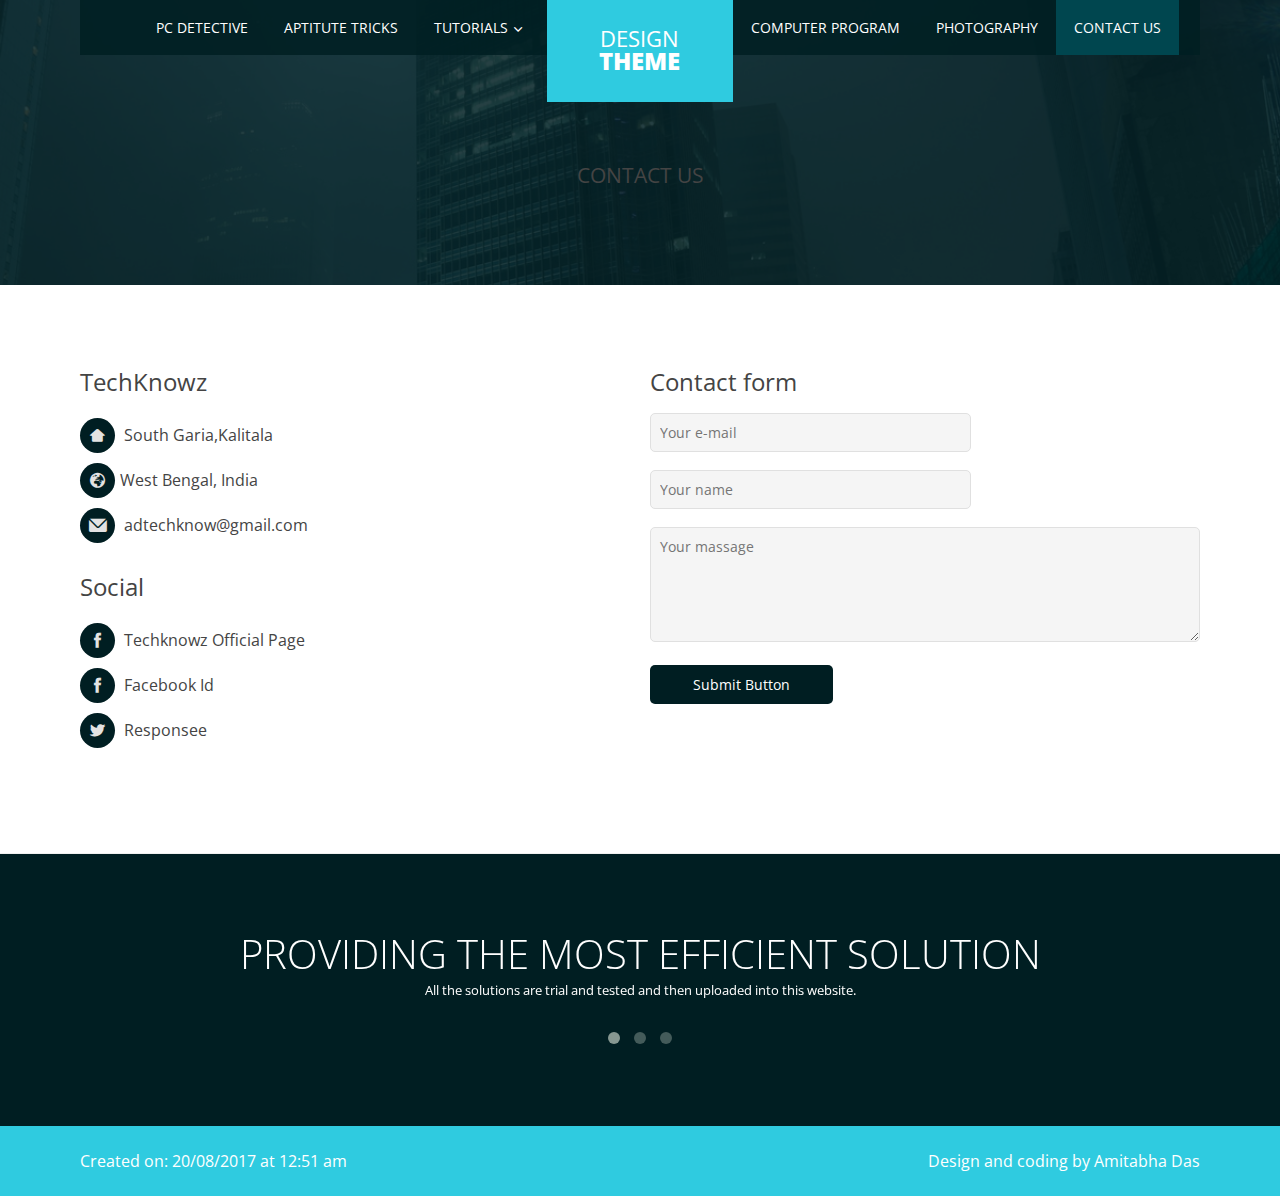
<file: contact.html>
<!DOCTYPE html>
<html lang="en-US">
   <head>
      <meta charset="UTF-8">
      <meta name="viewport" content="width=device-width" />
      <title>Responsive Design website template</title>
      <link rel="stylesheet" href="css/components.css">
      <link rel="stylesheet" href="css/responsee.css">
      <link rel="stylesheet" href="owl-carousel/owl.carousel.css">
      <link rel="stylesheet" href="owl-carousel/owl.theme.css">
      <!-- CUSTOM STYLE -->  
      <link rel="stylesheet" href="css/template-style.css">
      <link href='http://fonts.googleapis.com/css?family=Open+Sans:400,300,600,700,800&amp;subset=latin,latin-ext' rel='stylesheet' type='text/css'>
      <script type="text/javascript" src="js/jquery-1.8.3.min.js"></script>
      <script type="text/javascript" src="js/jquery-ui.min.js"></script>    
      <script type="text/javascript" src="js/modernizr.js"></script>
      <script type="text/javascript" src="js/responsee.js"></script>   
      <!--[if lt IE 9]>
	      <script src="http://html5shiv.googlecode.com/svn/trunk/html5.js"></script>
        <script src="http://css3-mediaqueries-js.googlecode.com/svn/trunk/css3-mediaqueries.js"></script>
      <![endif]-->
   </head>
   <body class="size-1140">
      <!-- TOP NAV WITH LOGO -->  
      <header>
         <nav>
            <div class="line">
               <div class="top-nav">              
                  <div class="logo hide-l">
                     <a href="../design/">HOME <br /><strong></strong></a>
                  </div>                  
                  <p class="nav-text">Custom menu text</p>
                  <div class="top-nav s-12 l-5">
                     <ul class="right top-ul chevron">
                        <li><a href="prj.html">PC DETECTIVE</a>
                        </li>
                        <li><a href="product.html">APTITUTE TRICKS</a>
                        </li>
                        <li>
                           <a>Tutorials</a>			    
                            <ul>
                              <li><a href="javat.html">JAVA TUTORIALS</a>
                              </li>
                              <li><a href="ct.html">C TUTORIALS</a>
                              </li>
                              <li>
                                 <a>OTHER TUTORIALS</a>				  
                                 <ul>
                                    <li><a href="networking.html">NETWOKING</a>
                                    </li>
                                    <li><a href="dbms.html">DBMS</a>
                                    </li>
                                    <li><a href="others.html">OTHERS</a>
                                    </li>
                                 </ul>
                              </li>
                           </ul>
                        </li>
                       
                     </ul>
                  </div>
                  <ul class="s-12 l-2">
                     <li class="logo hide-s hide-m">
                        <a href="index.html">DESIGN <br /><strong>THEME</strong></a>
                     </li>
                  </ul>
                  <div class="top-nav s-12 l-5">
                     <ul class="top-ul chevron">
                         <li><a href="services.html">COMPUTER PROGRAM</a>
                        </li>
                        <li><a href="gallery.html">PHOTOGRAPHY</a>
                        </li>
                      
                        <li><a href="contact.html">CONTACT US</a>
                        </li>
                     </ul> 
                  </div>
               </div>
            </div>
         </nav>
      </header>
      <section>
         <div id="head">
            <div class="line">
               <h3><b>Contact us</b></h3>
            </div>
         </div>
         <div id="content" class="left-align contact-page">
            <div class="line">
               <div class="margin">
                  <div class="s-12 l-6">
                     <h2>TechKnowz</h2>
                     <address>
                        <p><i class="icon-home icon"></i> South Garia,Kalitala</p>
                        <p><i class="icon-globe_black icon"></i>West Bengal, India</p>
                        <p><i class="icon-mail icon"></i> adtechknow@gmail.com</p>
                     </address>
                     <br />
                     <h2>Social</h2>
                     <p><i class="icon-facebook icon"></i> <a href="https://www.facebook.com/amitabhanindita/" target="_blank">Techknowz Official Page</a></p>
                     <p><i class="icon-facebook icon"></i> <a href="https://www.facebook.com/amitabhhdas" target="_blank">Facebook Id</a></p>
                     <p class="margin-bottom"><i class="icon-twitter icon"></i> <a href="https://twitter.com/MyResponsee">Responsee</a></p>
                  </div>
                  <div class="s-12 l-6">
                     <h2>Contact form</h2>
                     <form class="customform" action="">
                        <div class="s-12 l-7"><input name="" placeholder="Your e-mail" title="Your e-mail" type="text" /></div>
                        <div class="s-12 l-7"><input name="" placeholder="Your name" title="Your name" type="text" /></div>
                        <div class="s-12"><textarea placeholder="Your massage" name="" rows="5"></textarea></div>
                        <div class="s-12 m-6 l-4"><button type="submit">Submit Button</button></div>
                     </form>
                  </div>
               </div>
            </div>
         </div>
         <!-- MAP -->	
        
         <div id="fourth-block">
            <div class="line">
               <div id="owl-demo2" class="owl-carousel owl-theme">
                  <div class="item">
                     <h2>Providing the most efficient solution</h2>
                     <p class="s-12 m-12 l-8 center">All the solutions are trial and tested and then uploaded into this website.
                     </p>
                  </div>
                  <div class="item">
                     <h2>Sharing memories</h2>
                     <p class="s-12 m-12 l-8 center">Sharing with you guys the journey of my life and along with it I also shared many personal experiences that might help you in future.
                     </p>
                  </div>
                  <div class="item">
                     <h2>Programs beautifully explained</h2>
                     <p class="s-12 m-12 l-8 center">Programs are there from JAVA,C and C++ segregated according to your level and need.</p>
                  </div>
               </div>
            </div>
         </div>
      </section>
      <!-- FOOTER -->   
      <footer>
         <div class="line">
            <div class="s-12 l-6">
               <p>Created on: 20/08/2017 at 12:51 am
               </p>
            </div>
            <div class="s-12 l-6">
               <p class="right">
                  <a class="right" href="https://www.facebook.com/amitabhhdas" title="Responsee - lightweight responsive framework">Design and coding by Amitabha Das</a>
               </p>
            </div>
         </div>
      </footer>
      <script type="text/javascript" src="owl-carousel/owl.carousel.js"></script>   
      <script type="text/javascript">
         jQuery(document).ready(function($) {  
           $("#owl-demo").owlCarousel({
         	slideSpeed : 300,
         	autoPlay : true,
         	navigation : false,
         	pagination : false,
         	singleItem:true
           });
           $("#owl-demo2").owlCarousel({
         	slideSpeed : 300,
         	autoPlay : true,
         	navigation : false,
         	pagination : true,
         	singleItem:true
           });
         });	
          
      </script> 
   </body>
</html>
</file>
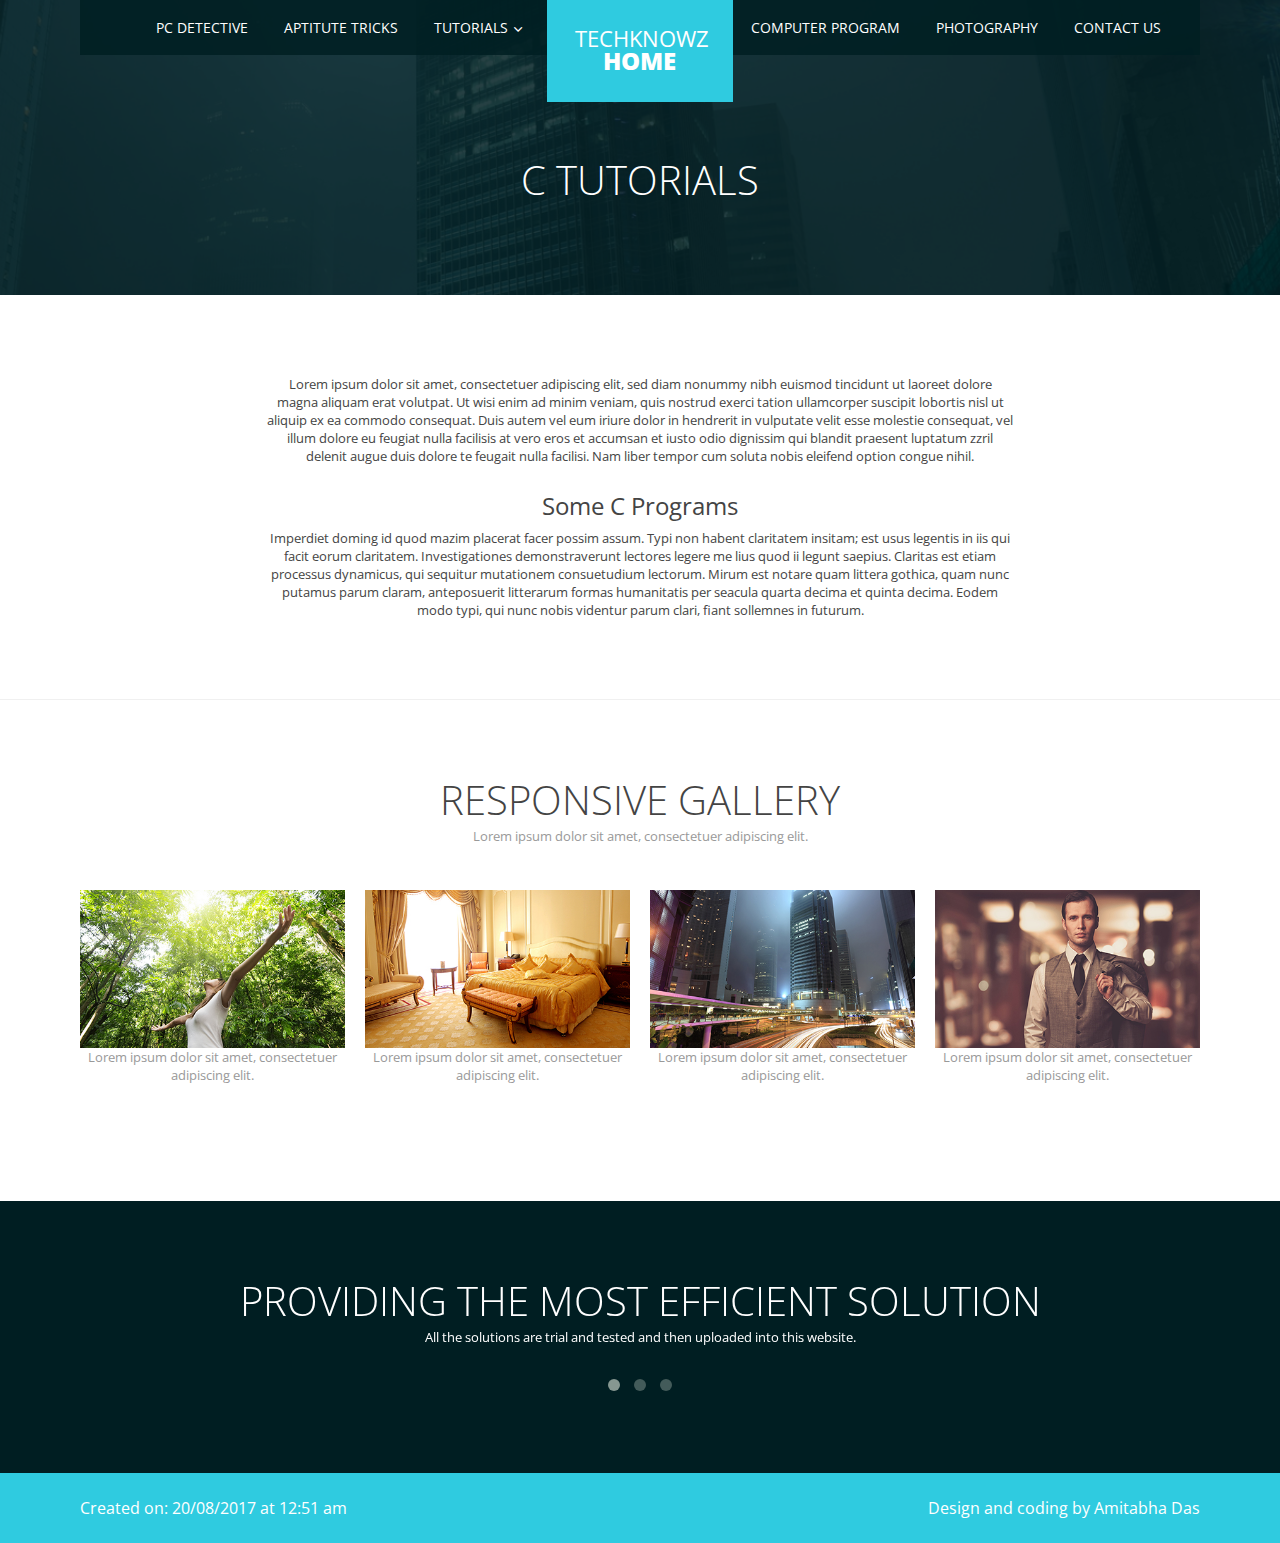
<file: ct.html>
<!DOCTYPE html>
<html lang="en-US">
   <head>
      <meta charset="UTF-8">
      <meta name="viewport" content="width=device-width" />
      <title>Responsive Design website template</title>
      <link rel="stylesheet" href="css/components.css">
      <link rel="stylesheet" href="css/responsee.css">
      <link rel="stylesheet" href="owl-carousel/owl.carousel.css">
      <link rel="stylesheet" href="owl-carousel/owl.theme.css">
      <!-- CUSTOM STYLE -->  
      <link rel="stylesheet" href="css/template-style.css">
      <link href='http://fonts.googleapis.com/css?family=Open+Sans:400,300,600,700,800&amp;subset=latin,latin-ext' rel='stylesheet' type='text/css'>
      <script type="text/javascript" src="js/jquery-1.8.3.min.js"></script>
      <script type="text/javascript" src="js/jquery-ui.min.js"></script>    
      <script type="text/javascript" src="js/modernizr.js"></script>
      <script type="text/javascript" src="js/responsee.js"></script>   
      <!--[if lt IE 9]>
	      <script src="http://html5shiv.googlecode.com/svn/trunk/html5.js"></script>
        <script src="http://css3-mediaqueries-js.googlecode.com/svn/trunk/css3-mediaqueries.js"></script>
      <![endif]-->
   </head>
   <body class="size-1140">
      <!-- TOP NAV WITH LOGO -->  
      <header>
         <nav>
            <div class="line">
               <div class="top-nav">              
                  <div class="logo hide-l">
                     <a href="../design/">HOME <br /><strong></strong></a>
                  </div>                  
                  <p class="nav-text">Custom menu text</p>
                  <div class="top-nav s-12 l-5">
                     <ul class="right top-ul chevron">
                        <li><a href="prj.html">PC DETECTIVE</a>
                        </li>
                        <li><a href="product.html">APTITUTE TRICKS</a>
                        </li>
                        <li>
                           <a>Tutorials</a>			    
                           <ul>
                              <li><a href="javat.html">JAVA TUTORIALS</a>
                              </li>
                              <li><a href="ct.html">C TUTORIALS</a>
                              </li>
                              <li>
                                 <a>OTHER TUTORIALS</a>				  
                                 <ul>
                                    <li><a href="networking.html">NETWOKING</a>
                                    </li>
                                    <li><a href="dbms.html">DBMS</a>
                                    </li>
                                    <li><a href="others.html">OTHERS</a>
                                    </li>
                                 </ul>
                              </li>
                           </ul>
                        </li>
                       
                     </ul>
                  </div>
                  <ul class="s-12 l-2">
                     <li class="logo hide-s hide-m">
                        <a href="index.html">tECHkNOWZ <br /><strong>home</strong></a>
                     </li>
                  </ul>
                  <div class="top-nav s-12 l-5">
                     <ul class="top-ul chevron">
                         <li><a href="services.html">COMPUTER PROGRAM</a>
                        </li>
                        <li><a href="gallery.html">PHOTOGRAPHY</a>
                        </li>
                      
                        <li><a href="contact.html">CONTACT US</a>
                        </li>
                     </ul> 
                  </div>
               </div>
            </div>
         </nav>
      </header>
      <section>
         <div id="head">
            <div class="line">
               <h1>C Tutorials</h1>
            </div>
         </div>
         <div id="content">
            <div class="line">
               <p class="s-12 m-12 l-8 center">Lorem ipsum dolor sit amet, consectetuer adipiscing elit, sed diam nonummy nibh euismod tincidunt ut laoreet dolore magna aliquam erat volutpat. Ut wisi enim ad minim veniam, quis nostrud exerci tation ullamcorper suscipit lobortis nisl ut aliquip ex ea commodo consequat. Duis autem vel eum iriure dolor in hendrerit in vulputate velit esse molestie consequat, vel illum dolore eu feugiat nulla facilisis at vero eros et accumsan et iusto odio dignissim qui blandit praesent luptatum zzril delenit augue duis dolore te feugait nulla facilisi. Nam liber tempor cum soluta nobis eleifend option congue nihil.
               </p>
               <h2>Some C Programs</h2>
               <p class="s-12 m-12 l-8 center">Imperdiet doming id quod mazim placerat facer possim assum. Typi non habent claritatem insitam; est usus legentis in iis qui facit eorum claritatem. Investigationes demonstraverunt lectores legere me lius quod ii legunt saepius. Claritas est etiam processus dynamicus, qui sequitur mutationem consuetudium lectorum. Mirum est notare quam littera gothica, quam nunc putamus parum claram, anteposuerit litterarum formas humanitatis per seacula quarta decima et quinta decima. Eodem modo typi, qui nunc nobis videntur parum clari, fiant sollemnes in futurum.
               </p>
            </div>
         </div>
         <!-- GALLERY -->	
         <div id="third-block">
            <div class="line">
               <h2>Responsive gallery</h2>
               <p class="subtitile">Lorem ipsum dolor sit amet, consectetuer adipiscing elit.
               </p>
               <div class="margin">
                  <div class="s-12 m-6 l-3">
                     <img src="img/first-small.jpg">      
                     <p class="subtitile">Lorem ipsum dolor sit amet, consectetuer adipiscing elit.
                     </p>
                  </div>
                  <div class="s-12 m-6 l-3">
                     <img src="img/second-small.jpg">      
                     <p class="subtitile">Lorem ipsum dolor sit amet, consectetuer adipiscing elit.
                     </p>
                  </div>
                  <div class="s-12 m-6 l-3">
                     <img src="img/third-small.jpg">      
                     <p class="subtitile">Lorem ipsum dolor sit amet, consectetuer adipiscing elit.
                     </p>
                  </div>
                  <div class="s-12 m-6 l-3">
                     <img src="img/fourth-small.jpg">      
                     <p class="subtitile">Lorem ipsum dolor sit amet, consectetuer adipiscing elit.
                     </p>
                  </div>
               </div>
            </div>
         </div>
         <div id="fourth-block">
            <div class="line">
               <div id="owl-demo2" class="owl-carousel owl-theme">
                  <div class="item">
                     <h2>Providing the most efficient solution</h2>
                     <p class="s-12 m-12 l-8 center">All the solutions are trial and tested and then uploaded into this website.
                     </p>
                  </div>
                  <div class="item">
                     <h2>Sharing memories</h2>
                     <p class="s-12 m-12 l-8 center">Sharing with you guys the journey of my life and along with it I also shared many personal experiences that might help you in future.
                     </p>
                  </div>
                  <div class="item">
                     <h2>Programs beautifully explained</h2>
                     <p class="s-12 m-12 l-8 center">Programs are there from JAVA,C and C++ segregated according to your level and need.</p>
                  </div>
               </div>
            </div>
         </div>
      </section>
      <!-- FOOTER -->   
      <footer>
         <div class="line">
            <div class="s-12 l-6">
               <p>Created on: 20/08/2017 at 12:51 am
               </p>
            </div>
            <div class="s-12 l-6">
               <p class="right">
                  <a class="right" href="https://www.facebook.com/amitabhhdas" title="Responsee - lightweight responsive framework">Design and coding by Amitabha Das</a>
               </p>
            </div>
         </div>
      </footer>
      <script type="text/javascript" src="owl-carousel/owl.carousel.js"></script>   
      <script type="text/javascript">
         jQuery(document).ready(function($) {  
           $("#owl-demo").owlCarousel({
         	slideSpeed : 300,
         	autoPlay : true,
         	navigation : false,
         	pagination : false,
         	singleItem:true
           });
           $("#owl-demo2").owlCarousel({
         	slideSpeed : 300,
         	autoPlay : true,
         	navigation : false,
         	pagination : true,
         	singleItem:true
           });
         });	
          
      </script> 
   </body>
</html>
</file>
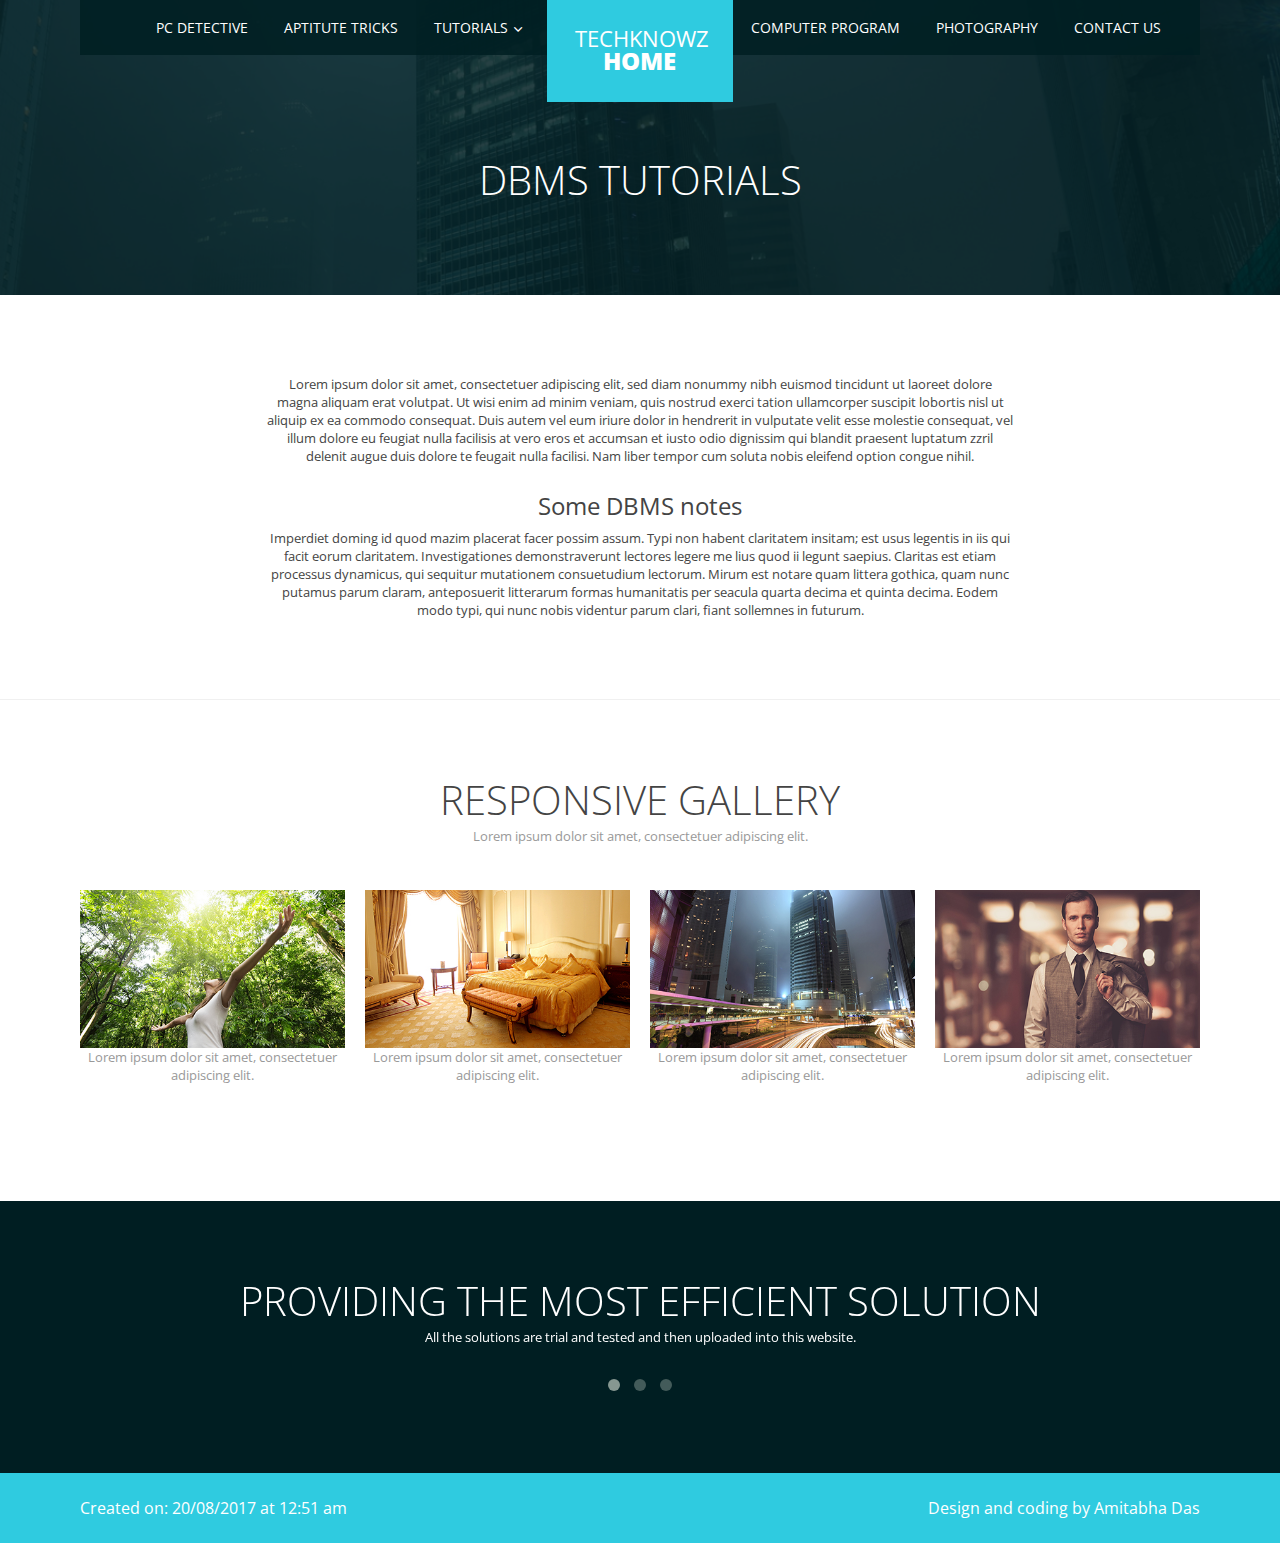
<file: dbms.html>
<!DOCTYPE html>
<html lang="en-US">
   <head>
      <meta charset="UTF-8">
      <meta name="viewport" content="width=device-width" />
      <title>Responsive Design website template</title>
      <link rel="stylesheet" href="css/components.css">
      <link rel="stylesheet" href="css/responsee.css">
      <link rel="stylesheet" href="owl-carousel/owl.carousel.css">
      <link rel="stylesheet" href="owl-carousel/owl.theme.css">
      <!-- CUSTOM STYLE -->  
      <link rel="stylesheet" href="css/template-style.css">
      <link href='http://fonts.googleapis.com/css?family=Open+Sans:400,300,600,700,800&amp;subset=latin,latin-ext' rel='stylesheet' type='text/css'>
      <script type="text/javascript" src="js/jquery-1.8.3.min.js"></script>
      <script type="text/javascript" src="js/jquery-ui.min.js"></script>    
      <script type="text/javascript" src="js/modernizr.js"></script>
      <script type="text/javascript" src="js/responsee.js"></script>   
      <!--[if lt IE 9]>
	      <script src="http://html5shiv.googlecode.com/svn/trunk/html5.js"></script>
        <script src="http://css3-mediaqueries-js.googlecode.com/svn/trunk/css3-mediaqueries.js"></script>
      <![endif]-->
   </head>
   <body class="size-1140">
      <!-- TOP NAV WITH LOGO -->  
      <header>
         <nav>
            <div class="line">
               <div class="top-nav">              
                  <div class="logo hide-l">
                     <a href="../design/">HOME <br /><strong></strong></a>
                  </div>                  
                  <p class="nav-text">Custom menu text</p>
                  <div class="top-nav s-12 l-5">
                     <ul class="right top-ul chevron">
                        <li><a href="prj.html">PC DETECTIVE</a>
                        </li>
                        <li><a href="product.html">APTITUTE TRICKS</a>
                        </li>
                        <li>
                           <a>Tutorials</a>			    
                            <ul>
                              <li><a href="javat.html">JAVA TUTORIALS</a>
                              </li>
                              <li><a href="ct.html">C TUTORIALS</a>
                              </li>
                              <li>
                                 <a>OTHER TUTORIALS</a>				  
                                 <ul>
                                    <li><a href="networking.html">NETWOKING</a>
                                    </li>
                                    <li><a href="dbms.html">DBMS</a>
                                    </li>
                                    <li><a href="others.html">OTHERS</a>
                                    </li>
                                 </ul>
                              </li>
                           </ul>
                        </li>
                       
                     </ul>
                  </div>
                  <ul class="s-12 l-2">
                     <li class="logo hide-s hide-m">
                        <a href="index.html">tECHkNOWZ <br /><strong>home</strong></a>
                     </li>
                  </ul>
                  <div class="top-nav s-12 l-5">
                     <ul class="top-ul chevron">
                         <li><a href="services.html">COMPUTER PROGRAM</a>
                        </li>
                        <li><a href="gallery.html">PHOTOGRAPHY</a>
                        </li>
                      
                        <li><a href="contact.html">CONTACT US</a>
                        </li>
                     </ul> 
                  </div>
               </div>
            </div>
         </nav>
      </header>
      <section>
         <div id="head">
            <div class="line">
               <h1>DBMS Tutorials</h1>
            </div>
         </div>
         <div id="content">
            <div class="line">
               <p class="s-12 m-12 l-8 center">Lorem ipsum dolor sit amet, consectetuer adipiscing elit, sed diam nonummy nibh euismod tincidunt ut laoreet dolore magna aliquam erat volutpat. Ut wisi enim ad minim veniam, quis nostrud exerci tation ullamcorper suscipit lobortis nisl ut aliquip ex ea commodo consequat. Duis autem vel eum iriure dolor in hendrerit in vulputate velit esse molestie consequat, vel illum dolore eu feugiat nulla facilisis at vero eros et accumsan et iusto odio dignissim qui blandit praesent luptatum zzril delenit augue duis dolore te feugait nulla facilisi. Nam liber tempor cum soluta nobis eleifend option congue nihil.
               </p>
               <h2>Some DBMS notes</h2>
               <p class="s-12 m-12 l-8 center">Imperdiet doming id quod mazim placerat facer possim assum. Typi non habent claritatem insitam; est usus legentis in iis qui facit eorum claritatem. Investigationes demonstraverunt lectores legere me lius quod ii legunt saepius. Claritas est etiam processus dynamicus, qui sequitur mutationem consuetudium lectorum. Mirum est notare quam littera gothica, quam nunc putamus parum claram, anteposuerit litterarum formas humanitatis per seacula quarta decima et quinta decima. Eodem modo typi, qui nunc nobis videntur parum clari, fiant sollemnes in futurum.
               </p>
            </div>
         </div>
         <!-- GALLERY -->	
         <div id="third-block">
            <div class="line">
               <h2>Responsive gallery</h2>
               <p class="subtitile">Lorem ipsum dolor sit amet, consectetuer adipiscing elit.
               </p>
               <div class="margin">
                  <div class="s-12 m-6 l-3">
                     <img src="img/first-small.jpg">      
                     <p class="subtitile">Lorem ipsum dolor sit amet, consectetuer adipiscing elit.
                     </p>
                  </div>
                  <div class="s-12 m-6 l-3">
                     <img src="img/second-small.jpg">      
                     <p class="subtitile">Lorem ipsum dolor sit amet, consectetuer adipiscing elit.
                     </p>
                  </div>
                  <div class="s-12 m-6 l-3">
                     <img src="img/third-small.jpg">      
                     <p class="subtitile">Lorem ipsum dolor sit amet, consectetuer adipiscing elit.
                     </p>
                  </div>
                  <div class="s-12 m-6 l-3">
                     <img src="img/fourth-small.jpg">      
                     <p class="subtitile">Lorem ipsum dolor sit amet, consectetuer adipiscing elit.
                     </p>
                  </div>
               </div>
            </div>
         </div>
         <div id="fourth-block">
            <div class="line">
               <div id="owl-demo2" class="owl-carousel owl-theme">
                  <div class="item">
                     <h2>Providing the most efficient solution</h2>
                     <p class="s-12 m-12 l-8 center">All the solutions are trial and tested and then uploaded into this website.
                     </p>
                  </div>
                  <div class="item">
                     <h2>Sharing memories</h2>
                     <p class="s-12 m-12 l-8 center">Sharing with you guys the journey of my life and along with it I also shared many personal experiences that might help you in future.
                     </p>
                  </div>
                  <div class="item">
                     <h2>Programs beautifully explained</h2>
                     <p class="s-12 m-12 l-8 center">Programs are there from JAVA,C and C++ segregated according to your level and need.</p>
                  </div>
               </div>
            </div>
         </div>
      </section>
      <!-- FOOTER -->   
      <footer>
         <div class="line">
            <div class="s-12 l-6">
               <p>Created on: 20/08/2017 at 12:51 am
               </p>
            </div>
            <div class="s-12 l-6">
               <p class="right">
                  <a class="right" href="https://www.facebook.com/amitabhhdas" title="Responsee - lightweight responsive framework">Design and coding by Amitabha Das</a>
               </p>
            </div>
         </div>
      </footer>
      <script type="text/javascript" src="owl-carousel/owl.carousel.js"></script>   
      <script type="text/javascript">
         jQuery(document).ready(function($) {  
           $("#owl-demo").owlCarousel({
         	slideSpeed : 300,
         	autoPlay : true,
         	navigation : false,
         	pagination : false,
         	singleItem:true
           });
           $("#owl-demo2").owlCarousel({
         	slideSpeed : 300,
         	autoPlay : true,
         	navigation : false,
         	pagination : true,
         	singleItem:true
           });
         });	
          
      </script> 
   </body>
</html>
</file>
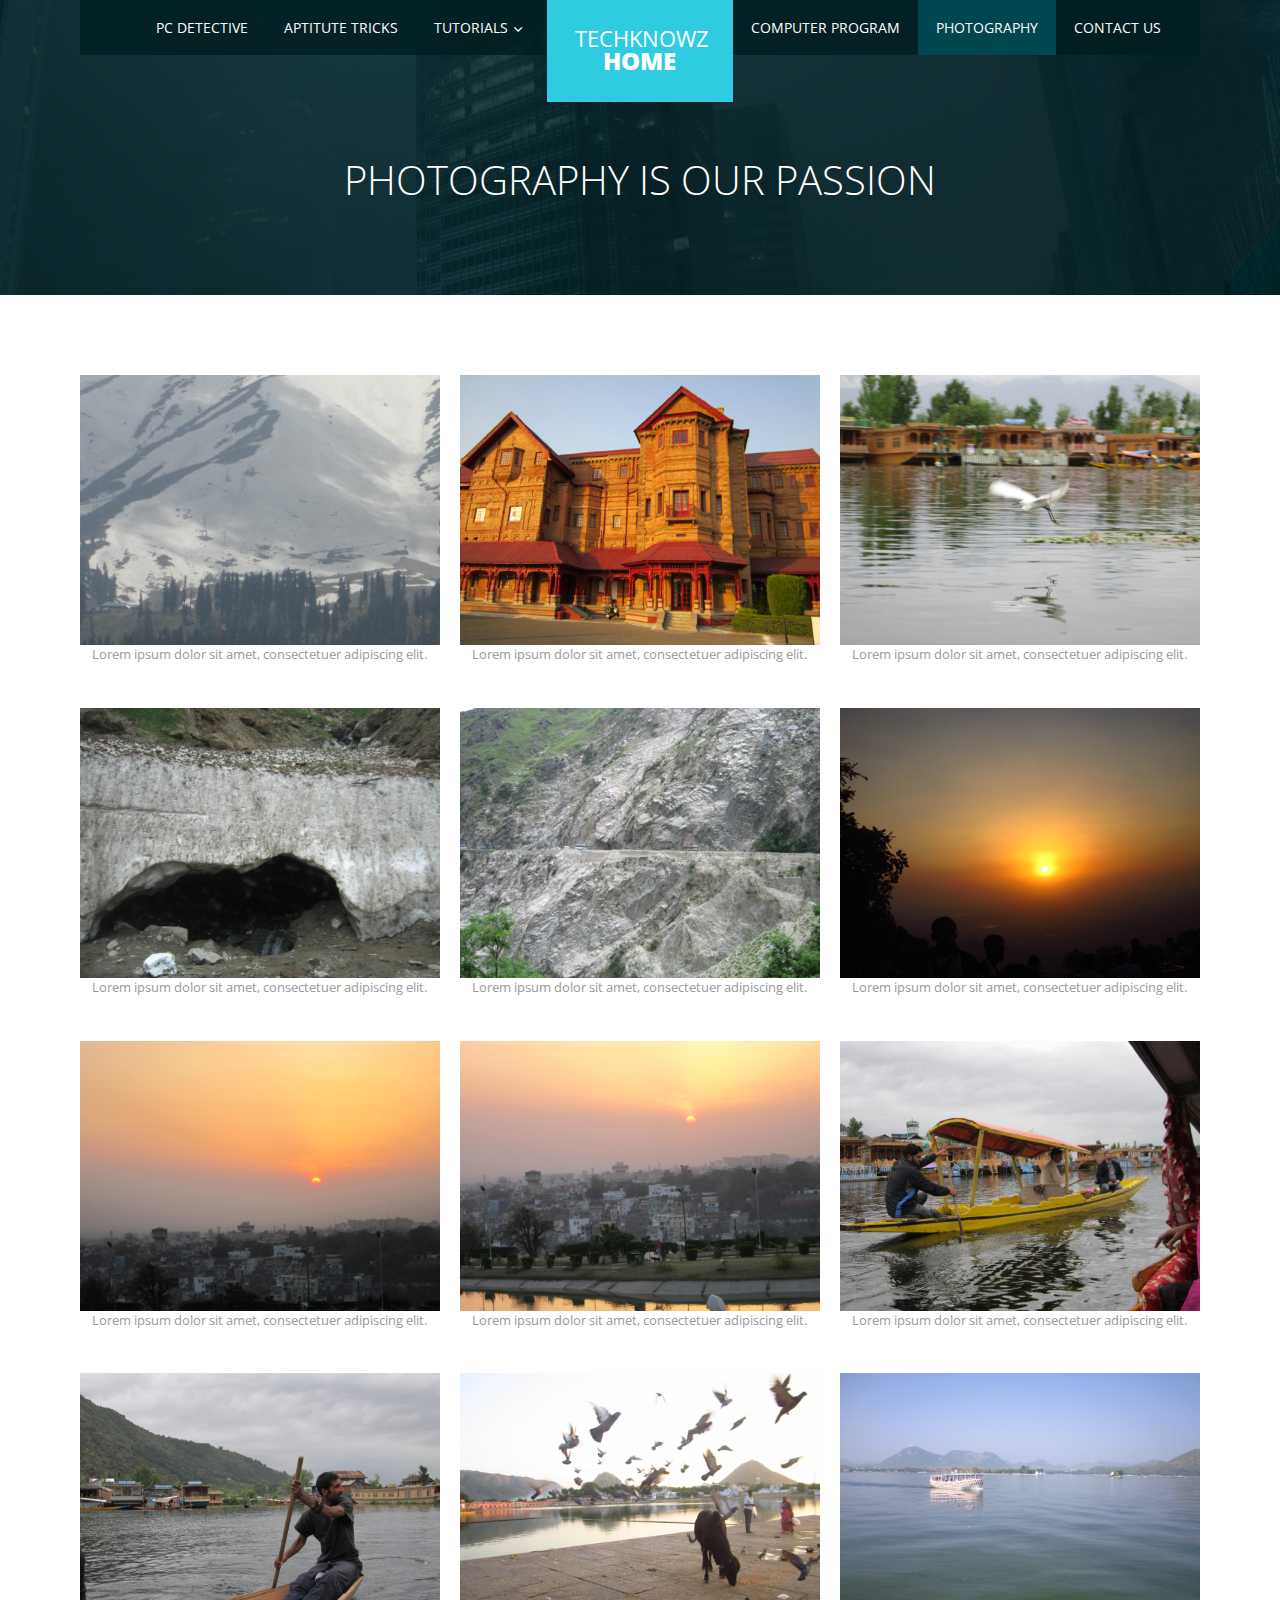
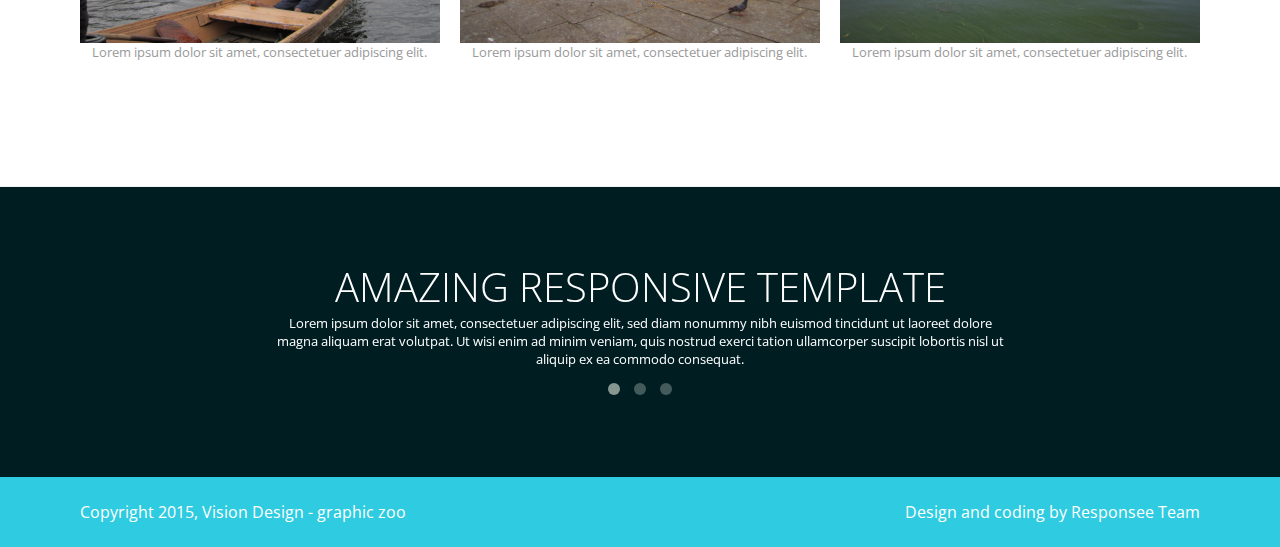
<file: gallery.html>
<!DOCTYPE html>
<html lang="en-US">
   <head>
      <meta charset="UTF-8">
      <meta name="viewport" content="width=device-width" />
      <title>Responsive Design website template</title>
      <link rel="stylesheet" href="css/components.css">
      <link rel="stylesheet" href="css/responsee.css">
      <link rel="stylesheet" href="owl-carousel/owl.carousel.css">
      <link rel="stylesheet" href="owl-carousel/owl.theme.css">
      <!-- CUSTOM STYLE -->  
      <link rel="stylesheet" href="css/template-style.css">
      <link href='http://fonts.googleapis.com/css?family=Open+Sans:400,300,600,700,800&amp;subset=latin,latin-ext' rel='stylesheet' type='text/css'>
      <script type="text/javascript" src="js/jquery-1.8.3.min.js"></script>
      <script type="text/javascript" src="js/jquery-ui.min.js"></script>    
      <script type="text/javascript" src="js/modernizr.js"></script>
      <script type="text/javascript" src="js/responsee.js"></script>   
      <!--[if lt IE 9]>
	      <script src="http://html5shiv.googlecode.com/svn/trunk/html5.js"></script>
        <script src="http://css3-mediaqueries-js.googlecode.com/svn/trunk/css3-mediaqueries.js"></script>
      <![endif]--> 
   </head>
   <body class="size-1140">
      <!-- TOP NAV WITH LOGO -->  
      <header>
         <nav>
            <div class="line">
               <div class="top-nav">              
                  <div class="logo hide-l">
                     <a href="../design/">HOME <br /><strong></strong></a>
                  </div>                  
                  <p class="nav-text">Custom menu text</p>
                  <div class="top-nav s-12 l-5">
                     <ul class="right top-ul chevron">
                        <li><a href="prj.html">PC DETECTIVE</a>
                        </li>
                        <li><a href="product.html">APTITUTE TRICKS</a>
                        </li>
                        <li>
                           <a>Tutorials</a>			    
                            <ul>
                              <li><a href="javat.html">JAVA TUTORIALS</a>
                              </li>
                              <li><a href="ct.html">C TUTORIALS</a>
                              </li>
                              <li>
                                 <a>OTHER TUTORIALS</a>				  
                                 <ul>
                                    <li><a href="networking.html">NETWOKING</a>
                                    </li>
                                    <li><a href="dbms.html">DBMS</a>
                                    </li>
                                    <li><a href="others.html">OTHERS</a>
                                    </li>
                                 </ul>
                              </li>
                           </ul>
                        </li>
                       
                     </ul>
                  </div>
                  <ul class="s-12 l-2">
                     <li class="logo hide-s hide-m">
                        <a href="index.html">techknowz <br /><strong>home</strong></a>
                     </li>
                  </ul>
                  <div class="top-nav s-12 l-5">
                     <ul class="top-ul chevron">
                         <li><a href="services.html">COMPUTER PROGRAM</a>
                        </li>
                        <li><a href="gallery.html">PHOTOGRAPHY</a>
                        </li>
                      
                        <li><a href="contact.html">CONTACT US</a>
                        </li>
                     </ul> 
                  </div>
               </div>
            </div>
         </nav>
      </header>
      <section>
         <div id="head">
            <div class="line">
               <h1>Photography is our passion</h1>
            </div>
         </div>
         <div id="content">
            <div class="line">
               <div class="margin">
                   <div class="s-12 m-6 l-4">
                      <img src="img/a.jpg">      
                      <p class="subtitile">Lorem ipsum dolor sit amet, consectetuer adipiscing elit.
                      </p>
                   </div>
                   <div class="s-12 m-6 l-4">
                      <img src="img/b.jpg">      
                      <p class="subtitile">Lorem ipsum dolor sit amet, consectetuer adipiscing elit.
                      </p>
                   </div>
                   <div class="s-12 m-6 l-4">
                      <img src="img/c.jpg">      
                      <p class="subtitile">Lorem ipsum dolor sit amet, consectetuer adipiscing elit.
                      </p>
                   </div>
                   <div class="s-12 m-6 l-4">
                      <img src="img/d.jpg">      
                      <p class="subtitile">Lorem ipsum dolor sit amet, consectetuer adipiscing elit.
                      </p>
                   </div>
                   <div class="s-12 m-6 l-4">
                      <img src="img/e.jpg">      
                      <p class="subtitile">Lorem ipsum dolor sit amet, consectetuer adipiscing elit.
                      </p>
                   </div>
                   <div class="s-12 m-6 l-4">
                      <img src="img/f.JPG">      
                      <p class="subtitile">Lorem ipsum dolor sit amet, consectetuer adipiscing elit.
                      </p>
                   </div>
                   <div class="s-12 m-6 l-4">
                      <img src="img/g.JPG">      
                      <p class="subtitile">Lorem ipsum dolor sit amet, consectetuer adipiscing elit.
                      </p>
                   </div>
                   <div class="s-12 m-6 l-4">
                      <img src="img/h.JPG">      
                      <p class="subtitile">Lorem ipsum dolor sit amet, consectetuer adipiscing elit.
                      </p>
                   </div>
                   <div class="s-12 m-6 l-4">
                      <img src="img/i.JPG">      
                      <p class="subtitile">Lorem ipsum dolor sit amet, consectetuer adipiscing elit.
                      </p>
                   </div>
                   <div class="s-12 m-6 l-4">
                      <img src="img/j.JPG">      
                      <p class="subtitile">Lorem ipsum dolor sit amet, consectetuer adipiscing elit.
                      </p>
                   </div>
                   <div class="s-12 m-6 l-4">
                      <img src="img/k.JPG">      
                      <p class="subtitile">Lorem ipsum dolor sit amet, consectetuer adipiscing elit.
                      </p>
                   </div>
                   <div class="s-12 m-6 l-4">
                      <img src="img/l.JPG">      
                      <p class="subtitile">Lorem ipsum dolor sit amet, consectetuer adipiscing elit.
                      </p>
                   </div>
               </div>
            </div>
         </div>
         <div id="fourth-block">
            <div class="line">
               <div id="owl-demo2" class="owl-carousel owl-theme">
                  <div class="item">
                     <h2>Amazing responsive template</h2>
                     <p class="s-12 m-12 l-8 center">Lorem ipsum dolor sit amet, consectetuer adipiscing elit, sed diam nonummy nibh euismod tincidunt ut laoreet dolore magna aliquam erat volutpat. Ut wisi enim ad minim veniam, quis nostrud exerci tation ullamcorper suscipit lobortis nisl ut aliquip ex ea commodo consequat.
                     </p>
                  </div>
                  <div class="item">
                     <h2>Responsive components</h2>
                     <p class="s-12 m-12 l-8 center">Lorem ipsum dolor sit amet, consectetuer adipiscing elit, sed diam nonummy nibh euismod tincidunt ut laoreet dolore magna aliquam erat volutpat. Ut wisi enim ad minim veniam, quis nostrud exerci tation ullamcorper suscipit lobortis nisl ut aliquip ex ea commodo consequat.
                     </p>
                  </div>
                  <div class="item">
                     <h2>Retina ready</h2>
                     <p class="s-12 m-12 l-8 center">Lorem ipsum dolor sit amet, consectetuer adipiscing elit, sed diam nonummy nibh euismod tincidunt ut laoreet dolore magna aliquam erat volutpat. Ut wisi enim ad minim veniam, quis nostrud exerci tation ullamcorper suscipit lobortis nisl ut aliquip ex ea commodo consequat.
                     </p>
                  </div>
               </div>
            </div>
         </div>
      </section>
      <!-- FOOTER -->   
      <footer>
         <div class="line">
            <div class="s-12 l-6">
               <p>Copyright 2015, Vision Design - graphic zoo
               </p>
            </div>
            <div class="s-12 l-6">
               <p class="right">
                  <a class="right" href="http://www.myresponsee.com" title="Responsee - lightweight responsive framework">Design and coding by Responsee Team</a>
               </p>
            </div>
         </div>
      </footer>
      <script type="text/javascript" src="owl-carousel/owl.carousel.js"></script>   
      <script type="text/javascript">
         jQuery(document).ready(function($) {  
           $("#owl-demo").owlCarousel({
         	slideSpeed : 300,
         	autoPlay : true,
         	navigation : false,
         	pagination : false,
         	singleItem:true
           });
           $("#owl-demo2").owlCarousel({
         	slideSpeed : 300,
         	autoPlay : true,
         	navigation : false,
         	pagination : true,
         	singleItem:true
           });
         });	
          
      </script> 
   </body>
</html>
</file>
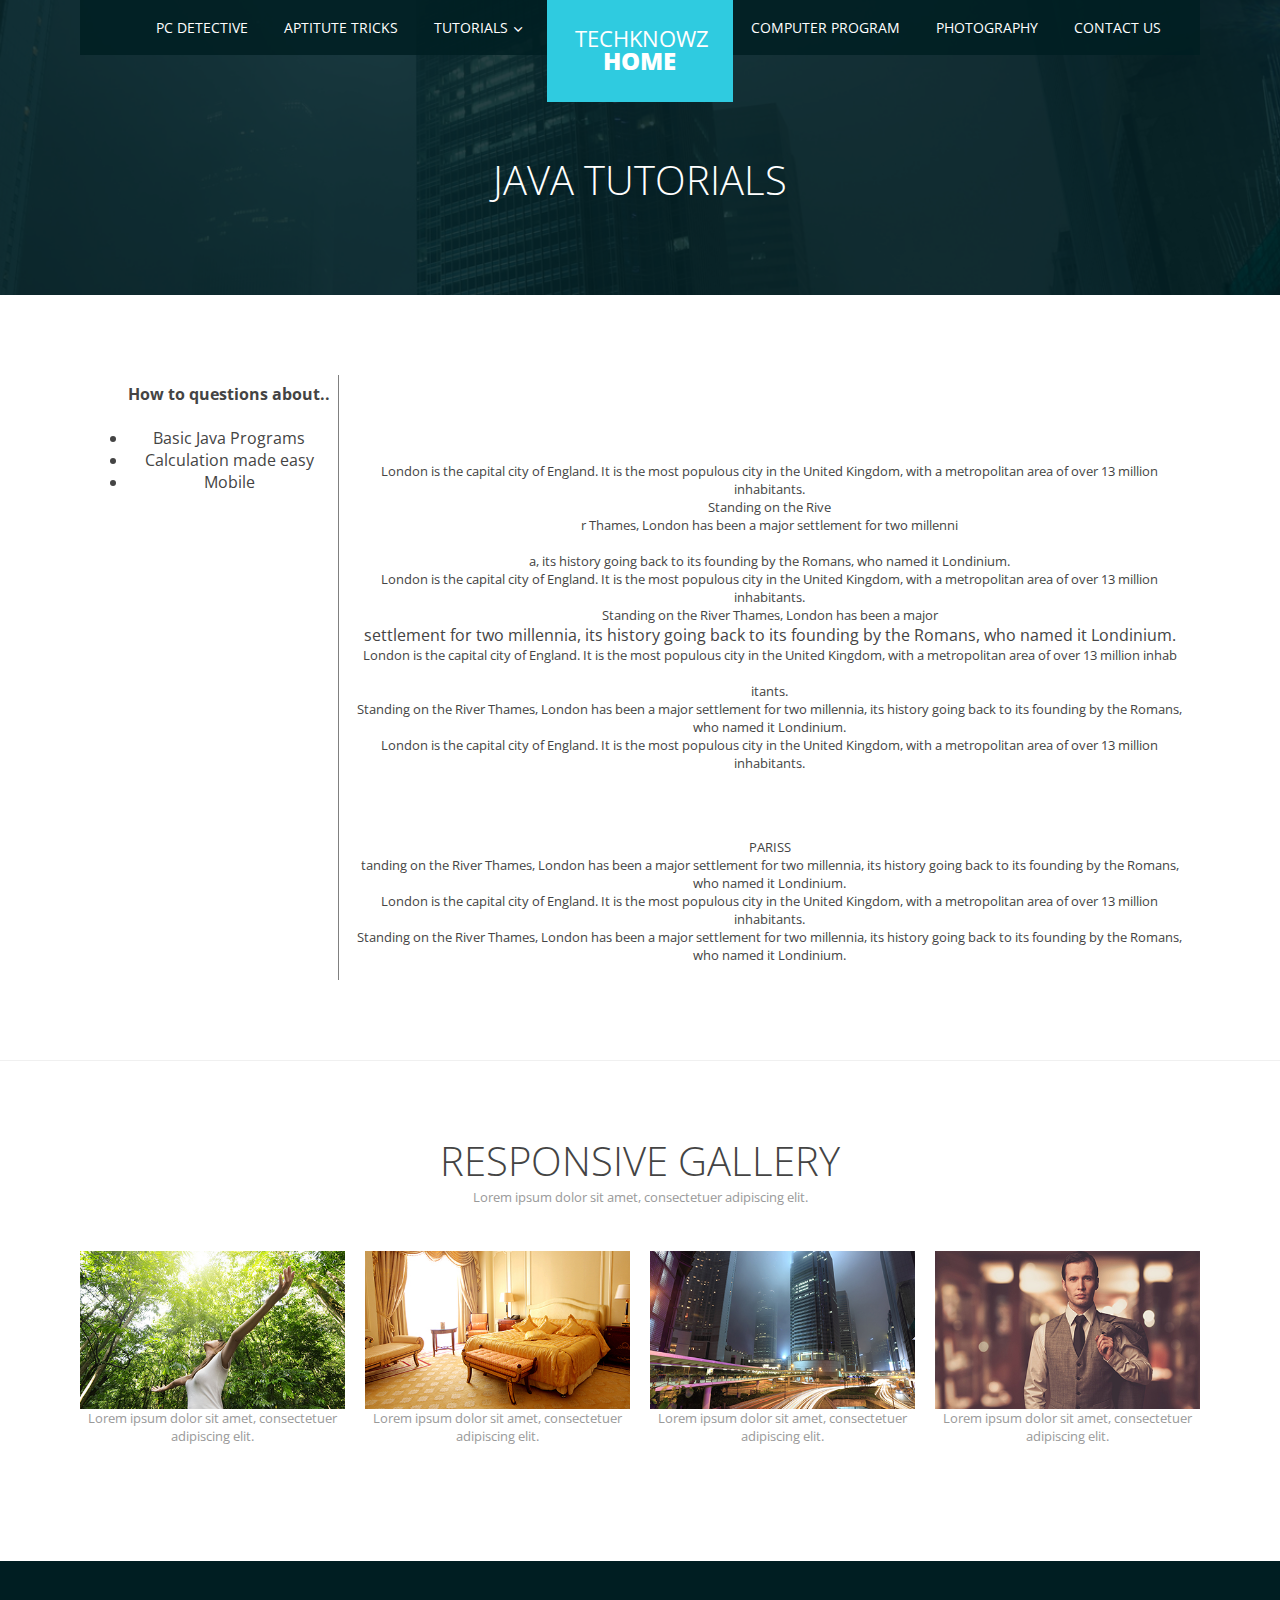
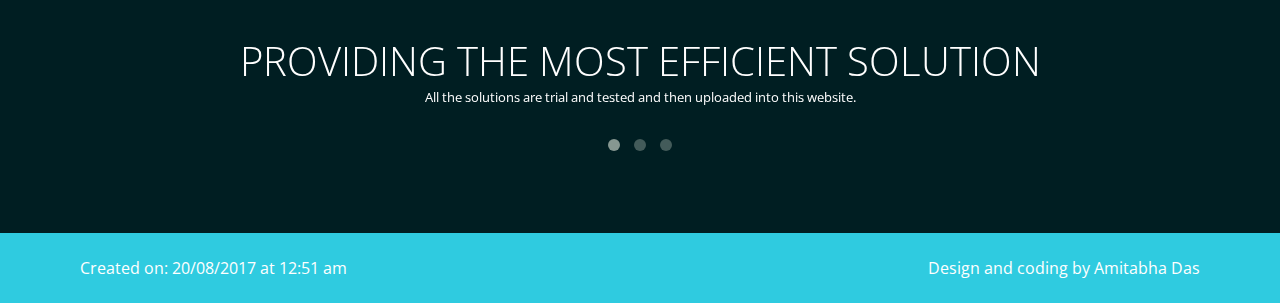
<file: javat.html>
<!DOCTYPE html>
<html lang="en-US">
   <head>
      <style>
navv {
    float: left;
    max-width:300px;
    margin: 0;
    padding: 0.5em;
}

nav ul {
    list-style-type: none;
    padding: 0;
}
   
nav ul a {
    text-decoration: none;
}

article {
    margin-left: 170px;
    border-left: 1px solid gray;
    padding: 1em;
    overflow: hidden;
}
</style>
      <meta charset="UTF-8">
      <meta name="viewport" content="width=device-width" />
      <title>Responsive Design website template</title>
      <link rel="stylesheet" href="css/components.css">
      <link rel="stylesheet" href="css/responsee.css">
      <link rel="stylesheet" href="owl-carousel/owl.carousel.css">
      <link rel="stylesheet" href="owl-carousel/owl.theme.css">
      <!-- CUSTOM STYLE -->  
      <link rel="stylesheet" href="css/template-style.css">
      <link href='http://fonts.googleapis.com/css?family=Open+Sans:400,300,600,700,800&amp;subset=latin,latin-ext' rel='stylesheet' type='text/css'>
      <script type="text/javascript" src="js/jquery-1.8.3.min.js"></script>
      <script type="text/javascript" src="js/jquery-ui.min.js"></script>    
      <script type="text/javascript" src="js/modernizr.js"></script>
      <script type="text/javascript" src="js/responsee.js"></script>   
      <!--[if lt IE 9]>
	      <script src="http://html5shiv.googlecode.com/svn/trunk/html5.js"></script>
        <script src="http://css3-mediaqueries-js.googlecode.com/svn/trunk/css3-mediaqueries.js"></script>
      <![endif]-->
   </head>
   <body class="size-1140">
      <!-- TOP NAV WITH LOGO -->  
      <header>
         <nav>
            <div class="line">
               <div class="top-nav">              
                  <div class="logo hide-l">
                     <a href="../design/">HOME <br /><strong></strong></a>
                  </div>                  
                  <p class="nav-text">Custom menu text</p>
                  <div class="top-nav s-12 l-5">
                     <ul class="right top-ul chevron">
                        <li><a href="prj.html">PC DETECTIVE</a>
                        </li>
                        <li><a href="product.html">APTITUTE TRICKS</a>
                        </li>
                        <li>
                           <a>Tutorials</a>			    
                           <ul>
                              <li><a href="javat.html">JAVA TUTORIALS</a>
                              </li>
                              <li><a href="ct.html">C TUTORIALS</a>
                              </li>
                              <li>
                                 <a>OTHER TUTORIALS</a>				  
                                 <ul>
                                    <li><a href="networking.html">NETWOKING</a>
                                    </li>
                                    <li><a href="dbms.html">DBMS</a>
                                    </li>
                                    <li><a href="others.html">OTHERS</a>
                                    </li>
                                 </ul>
                              </li>
                           </ul>
                        </li>
                       
                     </ul>
                  </div>
                  <ul class="s-12 l-2">
                     <li class="logo hide-s hide-m">
                        <a href="index.html">tECHkNOWZ <br /><strong>home</strong></a>
                     </li>
                  </ul>
                  <div class="top-nav s-12 l-5">
                     <ul class="top-ul chevron">
                         <li><a href="services.html">COMPUTER PROGRAM</a>
                        </li>
                        <li><a href="gallery.html">PHOTOGRAPHY</a>
                        </li>
                      
                        <li><a href="contact.html">CONTACT US</a>
                        </li>
                     </ul> 
                  </div>
               </div>
            </div>
         </nav>
      </header>
      <section>
         <div id="head">
            <div class="line">
               <h1>JAvA Tutorials</h1>
            </div>
         </div>
         <div id="content">
            <div class="line">
              
              <navv>
  <ul>
   <strong>How to questions about..</strong><br><br>
    <li><a href="#Numbers">Basic Java Programs</a></li>
    <li><a href="#calculation">Calculation made easy</a></li>
    <li><a href="#Mobile">Mobile</a></li>
  </ul>
</navv>

<article>
   <a name="London"></a>

  <h1>London</h1>
  <p>London is the capital city of England. It is the most populous city in the  United Kingdom, with a metropolitan area of over 13 million inhabitants.</p>
  <p>Standing on the Rive<p>r Thames, London has been a major settlement for two millenni<br>
  <br>a, its history going back to its founding by the Romans, who named it Londinium.</p>
  <p>London is the capital city of England. It is the most populous city in the  United Kingdom, with a metropolitan area of over 13 million inhabitants.</p>
  <p>Standing on the River Thames, London has been a major </p>settlement for two millennia, its history going back to its founding by the Romans, who named it Londinium.</p><p>London is the capital city of England. It is the most populous city in the  United Kingdom, with a metropolitan area of over 13 million inhab<br>
  <br>itants.</p>
  <p>Standing on the River Thames, London has been a major settlement for two millennia, its history going back to its founding by the Romans, who named it Londinium.</p><p>London is the capital city of England. It is the most populous city in the  United Kingdom, with a metropolitan area of over 13 million inhabitants.</p>
  <a name="Paris"></a><br><br><br>
  <p>PARISS<br>tanding on the River Thames, London has been a major settlement for two millennia, its history going back to its founding by the Romans, who named it Londinium.</p><p>London is the capital city of England. It is the most populous city in the  United Kingdom, with a metropolitan area of over 13 million inhabitants.</p>
  <p>Standing on the River Thames, London has been a major settlement for two millennia, its history going back to its founding by the Romans, who named it Londinium.</p>
</article>
            </div>
         </div>
         <!-- GALLERY -->	
         <div id="third-block">
            <div class="line">
               <h2>Responsive gallery</h2>
               <p class="subtitile">Lorem ipsum dolor sit amet, consectetuer adipiscing elit.
               </p>
               <div class="margin">
                  <div class="s-12 m-6 l-3">
                     <img src="img/first-small.jpg">      
                     <p class="subtitile">Lorem ipsum dolor sit amet, consectetuer adipiscing elit.
                     </p>
                  </div>
                  <div class="s-12 m-6 l-3">
                     <img src="img/second-small.jpg">      
                     <p class="subtitile">Lorem ipsum dolor sit amet, consectetuer adipiscing elit.
                     </p>
                  </div>
                  <div class="s-12 m-6 l-3">
                     <img src="img/third-small.jpg">      
                     <p class="subtitile">Lorem ipsum dolor sit amet, consectetuer adipiscing elit.
                     </p>
                  </div>
                  <div class="s-12 m-6 l-3">
                     <img src="img/fourth-small.jpg">      
                     <p class="subtitile">Lorem ipsum dolor sit amet, consectetuer adipiscing elit.
                     </p>
                  </div>
               </div>
            </div>
         </div>
         <div id="fourth-block">
            <div class="line">
               <div id="owl-demo2" class="owl-carousel owl-theme">
                  <div class="item">
                     <h2>Providing the most efficient solution</h2>
                     <p class="s-12 m-12 l-8 center">All the solutions are trial and tested and then uploaded into this website.
                     </p>
                  </div>
                  <div class="item">
                     <h2>Sharing memories</h2>
                     <p class="s-12 m-12 l-8 center">Sharing with you guys the journey of my life and along with it I also shared many personal experiences that might help you in future.
                     </p>
                  </div>
                  <div class="item">
                     <h2>Programs beautifully explained</h2>
                     <p class="s-12 m-12 l-8 center">Programs are there from JAVA,C and C++ segregated according to your level and need.</p>
                  </div>
               </div>
            </div>
         </div>
      </section>
      <!-- FOOTER -->   
      <footer>
         <div class="line">
            <div class="s-12 l-6">
               <p>Created on: 20/08/2017 at 12:51 am
               </p>
            </div>
            <div class="s-12 l-6">
               <p class="right">
                  <a class="right" href="https://www.facebook.com/amitabhhdas" title="Responsee - lightweight responsive framework">Design and coding by Amitabha Das</a>
               </p>
            </div>
         </div>
      </footer>
      <script type="text/javascript" src="owl-carousel/owl.carousel.js"></script>   
      <script type="text/javascript">
         jQuery(document).ready(function($) {  
           $("#owl-demo").owlCarousel({
         	slideSpeed : 300,
         	autoPlay : true,
         	navigation : false,
         	pagination : false,
         	singleItem:true
           });
           $("#owl-demo2").owlCarousel({
         	slideSpeed : 300,
         	autoPlay : true,
         	navigation : false,
         	pagination : true,
         	singleItem:true
           });
         });	
          
      </script> 
   </body>
</html>
</file>
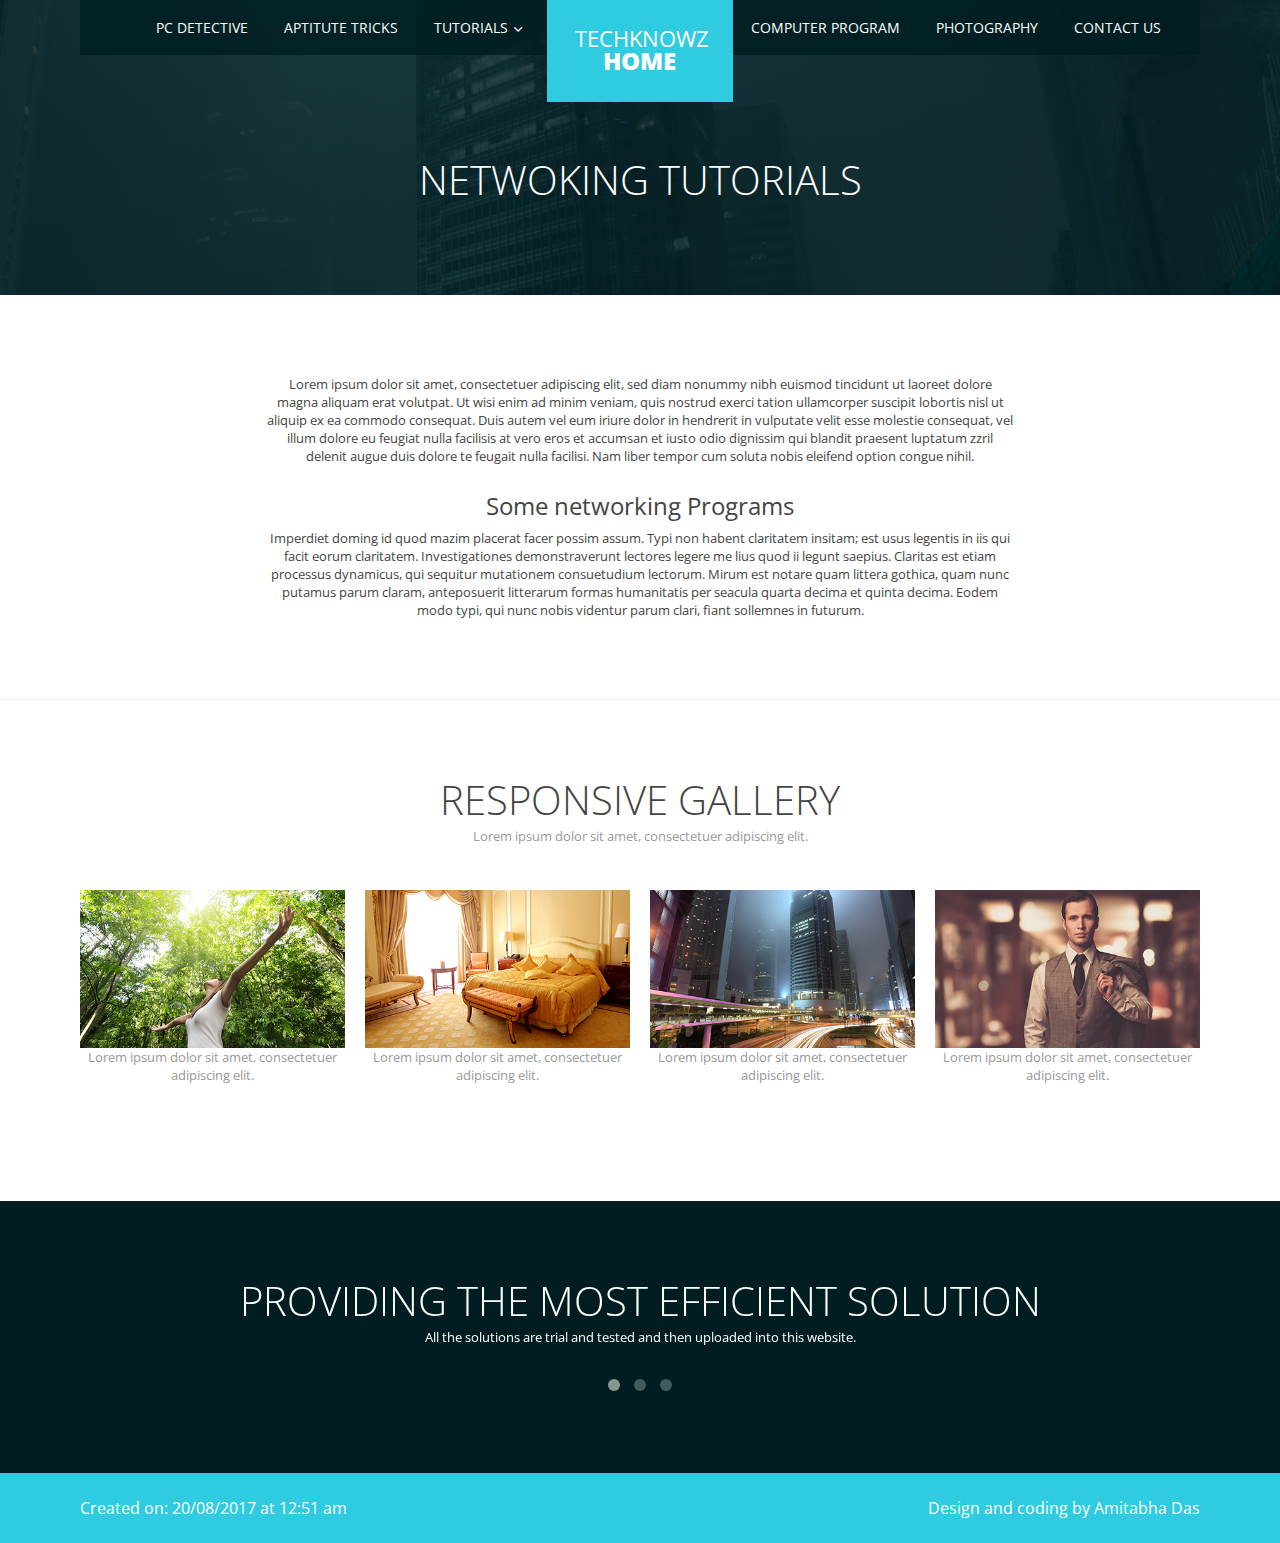
<file: networking.html>
<!DOCTYPE html>
<html lang="en-US">
   <head>
      <meta charset="UTF-8">
      <meta name="viewport" content="width=device-width" />
      <title>Responsive Design website template</title>
      <link rel="stylesheet" href="css/components.css">
      <link rel="stylesheet" href="css/responsee.css">
      <link rel="stylesheet" href="owl-carousel/owl.carousel.css">
      <link rel="stylesheet" href="owl-carousel/owl.theme.css">
      <!-- CUSTOM STYLE -->  
      <link rel="stylesheet" href="css/template-style.css">
      <link href='http://fonts.googleapis.com/css?family=Open+Sans:400,300,600,700,800&amp;subset=latin,latin-ext' rel='stylesheet' type='text/css'>
      <script type="text/javascript" src="js/jquery-1.8.3.min.js"></script>
      <script type="text/javascript" src="js/jquery-ui.min.js"></script>    
      <script type="text/javascript" src="js/modernizr.js"></script>
      <script type="text/javascript" src="js/responsee.js"></script>   
      <!--[if lt IE 9]>
	      <script src="http://html5shiv.googlecode.com/svn/trunk/html5.js"></script>
        <script src="http://css3-mediaqueries-js.googlecode.com/svn/trunk/css3-mediaqueries.js"></script>
      <![endif]-->
   </head>
   <body class="size-1140">
      <!-- TOP NAV WITH LOGO -->  
      <header>
         <nav>
            <div class="line">
               <div class="top-nav">              
                  <div class="logo hide-l">
                     <a href="../design/">HOME <br /><strong></strong></a>
                  </div>                  
                  <p class="nav-text">Custom menu text</p>
                  <div class="top-nav s-12 l-5">
                     <ul class="right top-ul chevron">
                        <li><a href="prj.html">PC DETECTIVE</a>
                        </li>
                        <li><a href="product.html">APTITUTE TRICKS</a>
                        </li>
                        <li>
                           <a>Tutorials</a>			    
                            <ul>
                              <li><a href="javat.html">JAVA TUTORIALS</a>
                              </li>
                              <li><a href="ct.html">C TUTORIALS</a>
                              </li>
                              <li>
                                 <a>OTHER TUTORIALS</a>				  
                                 <ul>
                                    <li><a href="networking.html">NETWOKING</a>
                                    </li>
                                    <li><a href="dbms.html">DBMS</a>
                                    </li>
                                    <li><a href="others.html">OTHERS</a>
                                    </li>
                                 </ul>
                              </li>
                           </ul>
                        </li>
                       
                     </ul>
                  </div>
                  <ul class="s-12 l-2">
                     <li class="logo hide-s hide-m">
                        <a href="index.html">tECHkNOWZ <br /><strong>home</strong></a>
                     </li>
                  </ul>
                  <div class="top-nav s-12 l-5">
                     <ul class="top-ul chevron">
                         <li><a href="services.html">COMPUTER PROGRAM</a>
                        </li>
                        <li><a href="gallery.html">PHOTOGRAPHY</a>
                        </li>
                      
                        <li><a href="contact.html">CONTACT US</a>
                        </li>
                     </ul> 
                  </div>
               </div>
            </div>
         </nav>
      </header>
      <section>
         <div id="head">
            <div class="line">
               <h1>NETWOKING Tutorials</h1>
            </div>
         </div>
         <div id="content">
            <div class="line">
               <p class="s-12 m-12 l-8 center">Lorem ipsum dolor sit amet, consectetuer adipiscing elit, sed diam nonummy nibh euismod tincidunt ut laoreet dolore magna aliquam erat volutpat. Ut wisi enim ad minim veniam, quis nostrud exerci tation ullamcorper suscipit lobortis nisl ut aliquip ex ea commodo consequat. Duis autem vel eum iriure dolor in hendrerit in vulputate velit esse molestie consequat, vel illum dolore eu feugiat nulla facilisis at vero eros et accumsan et iusto odio dignissim qui blandit praesent luptatum zzril delenit augue duis dolore te feugait nulla facilisi. Nam liber tempor cum soluta nobis eleifend option congue nihil.
               </p>
               <h2>Some networking Programs</h2>
               <p class="s-12 m-12 l-8 center">Imperdiet doming id quod mazim placerat facer possim assum. Typi non habent claritatem insitam; est usus legentis in iis qui facit eorum claritatem. Investigationes demonstraverunt lectores legere me lius quod ii legunt saepius. Claritas est etiam processus dynamicus, qui sequitur mutationem consuetudium lectorum. Mirum est notare quam littera gothica, quam nunc putamus parum claram, anteposuerit litterarum formas humanitatis per seacula quarta decima et quinta decima. Eodem modo typi, qui nunc nobis videntur parum clari, fiant sollemnes in futurum.
               </p>
            </div>
         </div>
         <!-- GALLERY -->	
         <div id="third-block">
            <div class="line">
               <h2>Responsive gallery</h2>
               <p class="subtitile">Lorem ipsum dolor sit amet, consectetuer adipiscing elit.
               </p>
               <div class="margin">
                  <div class="s-12 m-6 l-3">
                     <img src="img/first-small.jpg">      
                     <p class="subtitile">Lorem ipsum dolor sit amet, consectetuer adipiscing elit.
                     </p>
                  </div>
                  <div class="s-12 m-6 l-3">
                     <img src="img/second-small.jpg">      
                     <p class="subtitile">Lorem ipsum dolor sit amet, consectetuer adipiscing elit.
                     </p>
                  </div>
                  <div class="s-12 m-6 l-3">
                     <img src="img/third-small.jpg">      
                     <p class="subtitile">Lorem ipsum dolor sit amet, consectetuer adipiscing elit.
                     </p>
                  </div>
                  <div class="s-12 m-6 l-3">
                     <img src="img/fourth-small.jpg">      
                     <p class="subtitile">Lorem ipsum dolor sit amet, consectetuer adipiscing elit.
                     </p>
                  </div>
               </div>
            </div>
         </div>
         <div id="fourth-block">
            <div class="line">
               <div id="owl-demo2" class="owl-carousel owl-theme">
                  <div class="item">
                     <h2>Providing the most efficient solution</h2>
                     <p class="s-12 m-12 l-8 center">All the solutions are trial and tested and then uploaded into this website.
                     </p>
                  </div>
                  <div class="item">
                     <h2>Sharing memories</h2>
                     <p class="s-12 m-12 l-8 center">Sharing with you guys the journey of my life and along with it I also shared many personal experiences that might help you in future.
                     </p>
                  </div>
                  <div class="item">
                     <h2>Programs beautifully explained</h2>
                     <p class="s-12 m-12 l-8 center">Programs are there from JAVA,C and C++ segregated according to your level and need.</p>
                  </div>
               </div>
            </div>
         </div>
      </section>
      <!-- FOOTER -->   
      <footer>
         <div class="line">
            <div class="s-12 l-6">
               <p>Created on: 20/08/2017 at 12:51 am
               </p>
            </div>
            <div class="s-12 l-6">
               <p class="right">
                  <a class="right" href="https://www.facebook.com/amitabhhdas" title="Responsee - lightweight responsive framework">Design and coding by Amitabha Das</a>
               </p>
            </div>
         </div>
      </footer>
      <script type="text/javascript" src="owl-carousel/owl.carousel.js"></script>   
      <script type="text/javascript">
         jQuery(document).ready(function($) {  
           $("#owl-demo").owlCarousel({
         	slideSpeed : 300,
         	autoPlay : true,
         	navigation : false,
         	pagination : false,
         	singleItem:true
           });
           $("#owl-demo2").owlCarousel({
         	slideSpeed : 300,
         	autoPlay : true,
         	navigation : false,
         	pagination : true,
         	singleItem:true
           });
         });	
          
      </script> 
   </body>
</html>
</file>
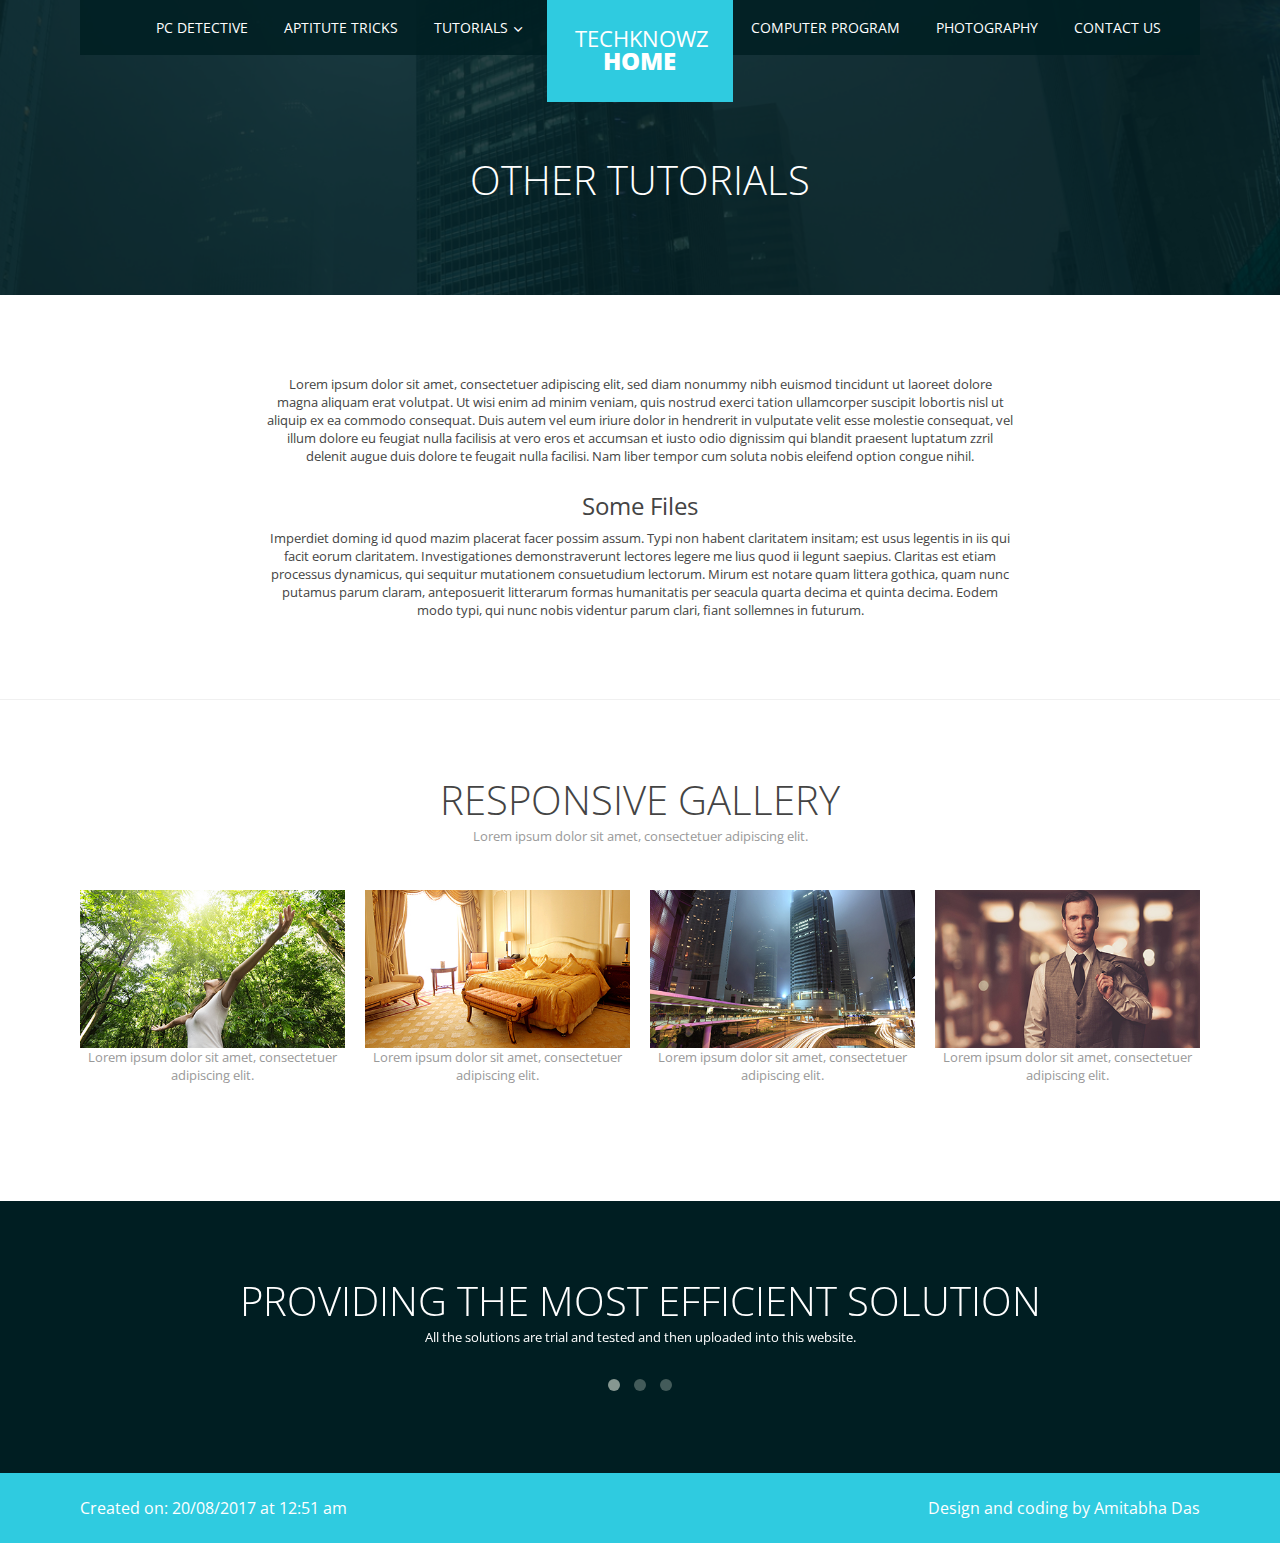
<file: others.html>
<!DOCTYPE html>
<html lang="en-US">
   <head>
      <meta charset="UTF-8">
      <meta name="viewport" content="width=device-width" />
      <title>Responsive Design website template</title>
      <link rel="stylesheet" href="css/components.css">
      <link rel="stylesheet" href="css/responsee.css">
      <link rel="stylesheet" href="owl-carousel/owl.carousel.css">
      <link rel="stylesheet" href="owl-carousel/owl.theme.css">
      <!-- CUSTOM STYLE -->  
      <link rel="stylesheet" href="css/template-style.css">
      <link href='http://fonts.googleapis.com/css?family=Open+Sans:400,300,600,700,800&amp;subset=latin,latin-ext' rel='stylesheet' type='text/css'>
      <script type="text/javascript" src="js/jquery-1.8.3.min.js"></script>
      <script type="text/javascript" src="js/jquery-ui.min.js"></script>    
      <script type="text/javascript" src="js/modernizr.js"></script>
      <script type="text/javascript" src="js/responsee.js"></script>   
      <!--[if lt IE 9]>
	      <script src="http://html5shiv.googlecode.com/svn/trunk/html5.js"></script>
        <script src="http://css3-mediaqueries-js.googlecode.com/svn/trunk/css3-mediaqueries.js"></script>
      <![endif]-->
   </head>
   <body class="size-1140">
      <!-- TOP NAV WITH LOGO -->  
      <header>
         <nav>
            <div class="line">
               <div class="top-nav">              
                  <div class="logo hide-l">
                     <a href="../design/">HOME <br /><strong></strong></a>
                  </div>                  
                  <p class="nav-text">Custom menu text</p>
                  <div class="top-nav s-12 l-5">
                     <ul class="right top-ul chevron">
                        <li><a href="prj.html">PC DETECTIVE</a>
                        </li>
                        <li><a href="product.html">APTITUTE TRICKS</a>
                        </li>
                        <li>
                           <a>Tutorials</a>			    
                            <ul>
                              <li><a href="javat.html">JAVA TUTORIALS</a>
                              </li>
                              <li><a href="ct.html">C TUTORIALS</a>
                              </li>
                              <li>
                                 <a>OTHER TUTORIALS</a>				  
                                 <ul>
                                    <li><a href="networking.html">NETWOKING</a>
                                    </li>
                                    <li><a href="dbms.html">DBMS</a>
                                    </li>
                                    <li><a href="others.html">OTHERS</a>
                                    </li>
                                 </ul>
                              </li>
                           </ul>
                        </li>
                       
                     </ul>
                  </div>
                  <ul class="s-12 l-2">
                     <li class="logo hide-s hide-m">
                        <a href="index.html">tECHkNOWZ <br /><strong>home</strong></a>
                     </li>
                  </ul>
                  <div class="top-nav s-12 l-5">
                     <ul class="top-ul chevron">
                         <li><a href="services.html">COMPUTER PROGRAM</a>
                        </li>
                        <li><a href="gallery.html">PHOTOGRAPHY</a>
                        </li>
                      
                        <li><a href="contact.html">CONTACT US</a>
                        </li>
                     </ul> 
                  </div>
               </div>
            </div>
         </nav>
      </header>
      <section>
         <div id="head">
            <div class="line">
               <h1>Other Tutorials</h1>
            </div>
         </div>
         <div id="content">
            <div class="line">
               <p class="s-12 m-12 l-8 center">Lorem ipsum dolor sit amet, consectetuer adipiscing elit, sed diam nonummy nibh euismod tincidunt ut laoreet dolore magna aliquam erat volutpat. Ut wisi enim ad minim veniam, quis nostrud exerci tation ullamcorper suscipit lobortis nisl ut aliquip ex ea commodo consequat. Duis autem vel eum iriure dolor in hendrerit in vulputate velit esse molestie consequat, vel illum dolore eu feugiat nulla facilisis at vero eros et accumsan et iusto odio dignissim qui blandit praesent luptatum zzril delenit augue duis dolore te feugait nulla facilisi. Nam liber tempor cum soluta nobis eleifend option congue nihil.
               </p>
               <h2>Some Files</h2>
               <p class="s-12 m-12 l-8 center">Imperdiet doming id quod mazim placerat facer possim assum. Typi non habent claritatem insitam; est usus legentis in iis qui facit eorum claritatem. Investigationes demonstraverunt lectores legere me lius quod ii legunt saepius. Claritas est etiam processus dynamicus, qui sequitur mutationem consuetudium lectorum. Mirum est notare quam littera gothica, quam nunc putamus parum claram, anteposuerit litterarum formas humanitatis per seacula quarta decima et quinta decima. Eodem modo typi, qui nunc nobis videntur parum clari, fiant sollemnes in futurum.
               </p>
            </div>
         </div>
         <!-- GALLERY -->	
         <div id="third-block">
            <div class="line">
               <h2>Responsive gallery</h2>
               <p class="subtitile">Lorem ipsum dolor sit amet, consectetuer adipiscing elit.
               </p>
               <div class="margin">
                  <div class="s-12 m-6 l-3">
                     <img src="img/first-small.jpg">      
                     <p class="subtitile">Lorem ipsum dolor sit amet, consectetuer adipiscing elit.
                     </p>
                  </div>
                  <div class="s-12 m-6 l-3">
                     <img src="img/second-small.jpg">      
                     <p class="subtitile">Lorem ipsum dolor sit amet, consectetuer adipiscing elit.
                     </p>
                  </div>
                  <div class="s-12 m-6 l-3">
                     <img src="img/third-small.jpg">      
                     <p class="subtitile">Lorem ipsum dolor sit amet, consectetuer adipiscing elit.
                     </p>
                  </div>
                  <div class="s-12 m-6 l-3">
                     <img src="img/fourth-small.jpg">      
                     <p class="subtitile">Lorem ipsum dolor sit amet, consectetuer adipiscing elit.
                     </p>
                  </div>
               </div>
            </div>
         </div>
         <div id="fourth-block">
            <div class="line">
               <div id="owl-demo2" class="owl-carousel owl-theme">
                  <div class="item">
                     <h2>Providing the most efficient solution</h2>
                     <p class="s-12 m-12 l-8 center">All the solutions are trial and tested and then uploaded into this website.
                     </p>
                  </div>
                  <div class="item">
                     <h2>Sharing memories</h2>
                     <p class="s-12 m-12 l-8 center">Sharing with you guys the journey of my life and along with it I also shared many personal experiences that might help you in future.
                     </p>
                  </div>
                  <div class="item">
                     <h2>Programs beautifully explained</h2>
                     <p class="s-12 m-12 l-8 center">Programs are there from JAVA,C and C++ segregated according to your level and need.</p>
                  </div>
               </div>
            </div>
         </div>
      </section>
      <!-- FOOTER -->   
      <footer>
         <div class="line">
            <div class="s-12 l-6">
               <p>Created on: 20/08/2017 at 12:51 am
               </p>
            </div>
            <div class="s-12 l-6">
               <p class="right">
                  <a class="right" href="https://www.facebook.com/amitabhhdas" title="Responsee - lightweight responsive framework">Design and coding by Amitabha Das</a>
               </p>
            </div>
         </div>
      </footer>
      <script type="text/javascript" src="owl-carousel/owl.carousel.js"></script>   
      <script type="text/javascript">
         jQuery(document).ready(function($) {  
           $("#owl-demo").owlCarousel({
         	slideSpeed : 300,
         	autoPlay : true,
         	navigation : false,
         	pagination : false,
         	singleItem:true
           });
           $("#owl-demo2").owlCarousel({
         	slideSpeed : 300,
         	autoPlay : true,
         	navigation : false,
         	pagination : true,
         	singleItem:true
           });
         });	
          
      </script> 
   </body>
</html>
</file>
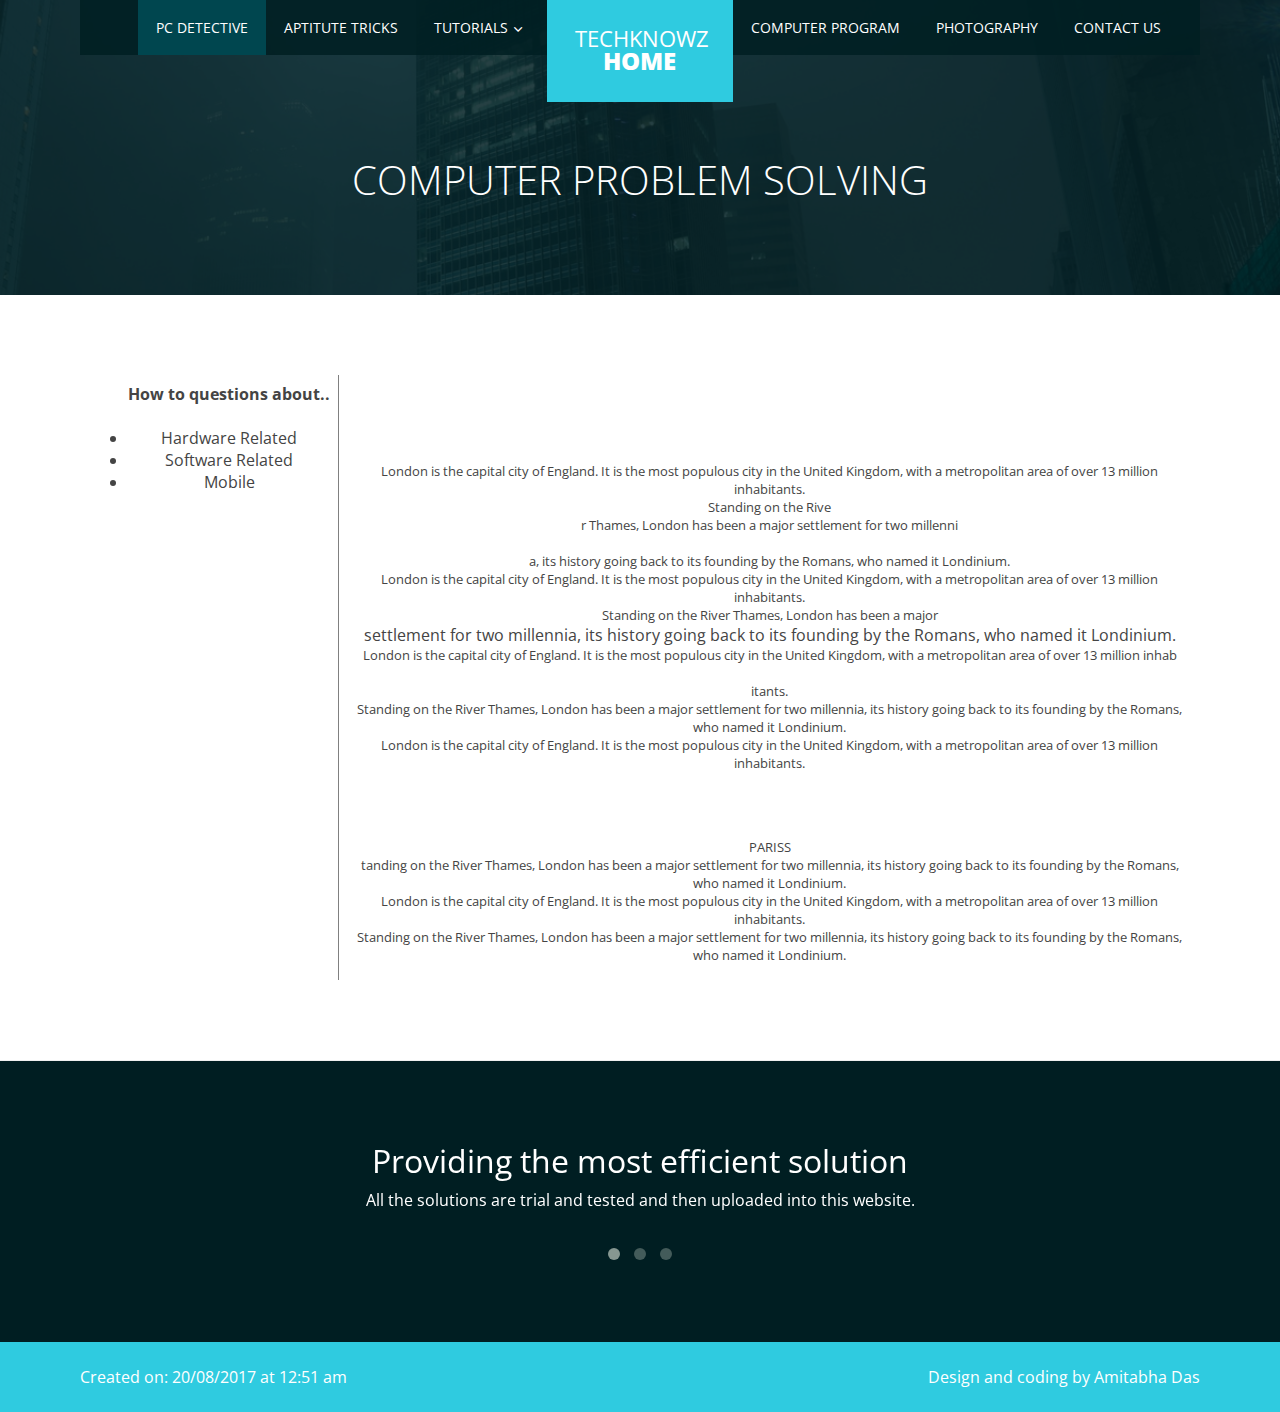
<file: prj.html>
<!DOCTYPE html>
<html lang="en-US">
   <head>
     <style>
navv {
    float: left;
    max-width:300px;
    margin: 0;
    padding: 0.5em;
}

nav ul {
    list-style-type: none;
    padding: 0;
}
   
nav ul a {
    text-decoration: none;
}

article {
    margin-left: 170px;
    border-left: 1px solid gray;
    padding: 1em;
    overflow: hidden;
}
</style>
      <meta charset="UTF-8">
      <meta name="viewport" content="width=device-width" />
      <title>TechKnow-PC Detective</title>
      <link rel="stylesheet" href="css/components.css">
      <link rel="stylesheet" href="css/responsee.css">
      <link rel="stylesheet" href="owl-carousel/owl.carousel.css">
      <link rel="stylesheet" href="owl-carousel/owl.theme.css">
      <!-- CUSTOM STYLE -->  
      <link rel="stylesheet" href="css/template-style.css">
      <link href='http://fonts.googleapis.com/css?family=Open+Sans:400,300,600,700,800&amp;subset=latin,latin-ext' rel='stylesheet' type='text/css'>
      <script type="text/javascript" src="js/jquery-1.8.3.min.js"></script>
      <script type="text/javascript" src="js/jquery-ui.min.js"></script>    
      <script type="text/javascript" src="js/modernizr.js"></script>
      <script type="text/javascript" src="js/responsee.js"></script>   
      <!--[if lt IE 9]>
	      <script src="http://html5shiv.googlecode.com/svn/trunk/html5.js"></script>
        <script src="http://css3-mediaqueries-js.googlecode.com/svn/trunk/css3-mediaqueries.js"></script>
      <![endif]-->
   </head>
   <body class="size-1140">
      <!-- TOP NAV WITH LOGO -->  
      <header>
         <nav>
            <div class="line">
               <div class="top-nav">              
                  <div class="logo hide-l">
                     <a href="../design/">HOME <br /><strong></strong></a>
                  </div>                  
                  <p class="nav-text">Custom menu text</p>
                  <div class="top-nav s-12 l-5">
                     <ul class="right top-ul chevron">
                        <li><a href="prj.html">PC DETECTIVE</a>
                        </li>
                        <li><a href="product.html">APTITUTE TRICKS</a>
                        </li>
                        <li>
                           <a>Tutorials</a>			    
                           <ul>
                              <li><a href="javat.html">JAVA TUTORIALS</a>
                              </li>
                              <li><a href="ct.html">C TUTORIALS</a>
                              </li>
                              <li>
                                 <a>OTHER TUTORIALS</a>				  
                                 <ul>
                                    <li><a href="networking.html">NETWOKING</a>
                                    </li>
                                    <li><a href="dbms.html">DBMS</a>
                                    </li>
                                    <li><a href="others.html">OTHERS</a>
                                    </li>
                                 </ul>
                              </li>
                           </ul>
                        </li>
                       
                     </ul>
                  </div>
                  <ul class="s-12 l-2">
                     <li class="logo hide-s hide-m">
                        <a href="index.html">TechKnowz <br /><strong>HOME</strong></a>
                     </li>
                  </ul>
                  <div class="top-nav s-12 l-5">
                     <ul class="top-ul chevron">
                         <li><a href="services.html">COMPUTER PROGRAM</a>
                        </li>
                        <li><a href="gallery.html">PHOTOGRAPHY</a>
                        </li>
                      
                        <li><a href="contact.html">CONTACT US</a>
                        </li>
                     </ul> 
                  </div>
               </div>
            </div>
         </nav>
      </header>
      <section>
         <div id="head">
            <div class="line">
               <h1>Computer Problem Solving</h1>
            </div>
         </div>
         <div id="content">
            <div class="line">
               <navv>
  <ul>
   <strong>How to questions about..</strong><br><br>
    <li><a href="#Hardware">Hardware Related</a></li>
    <li><a href="#Software">Software Related</a></li>
    <li><a href="#Mobile">Mobile</a></li>
  </ul>
</navv>

<article>
   <a name="London"></a>

  <h1>London</h1>
  <p>London is the capital city of England. It is the most populous city in the  United Kingdom, with a metropolitan area of over 13 million inhabitants.</p>
  <p>Standing on the Rive<p>r Thames, London has been a major settlement for two millenni<br>
  <br>a, its history going back to its founding by the Romans, who named it Londinium.</p>
  <p>London is the capital city of England. It is the most populous city in the  United Kingdom, with a metropolitan area of over 13 million inhabitants.</p>
  <p>Standing on the River Thames, London has been a major </p>settlement for two millennia, its history going back to its founding by the Romans, who named it Londinium.</p><p>London is the capital city of England. It is the most populous city in the  United Kingdom, with a metropolitan area of over 13 million inhab<br>
  <br>itants.</p>
  <p>Standing on the River Thames, London has been a major settlement for two millennia, its history going back to its founding by the Romans, who named it Londinium.</p><p>London is the capital city of England. It is the most populous city in the  United Kingdom, with a metropolitan area of over 13 million inhabitants.</p>
  <a name="Paris"></a><br><br><br>
  <p>PARISS<br>tanding on the River Thames, London has been a major settlement for two millennia, its history going back to its founding by the Romans, who named it Londinium.</p><p>London is the capital city of England. It is the most populous city in the  United Kingdom, with a metropolitan area of over 13 million inhabitants.</p>
  <p>Standing on the River Thames, London has been a major settlement for two millennia, its history going back to its founding by the Romans, who named it Londinium.</p>
</article>
            </div>
         </div>
  
     
      </section>
      <div id="fourth-block">
            <div class="line">
               <div id="owl-demo2" class="owl-carousel owl-theme">
                  <div class="item">
                     <h2>Providing the most efficient solution</h2>
                     <p class="s-12 m-12 l-8 center">All the solutions are trial and tested and then uploaded into this website.
                     </p>
                  </div>
                  <div class="item">
                     <h2>Sharing memories</h2>
                     <p class="s-12 m-12 l-8 center">Sharing with you guys the journey of my life and along with it I also shared many personal experiences that might help you in future.
                     </p>
                  </div>
                  <div class="item">
                     <h2>Programs beautifully explained</h2>
                     <p class="s-12 m-12 l-8 center">Programs are there from JAVA,C and C++ segregated according to your level and need.</p>
                  </div>
               </div>
            </div>
         </div>
      </section>
      <!-- FOOTER -->   
      <footer>
         <div class="line">
            <div class="s-12 l-6">
               <p>Created on: 20/08/2017 at 12:51 am
               </p>
            </div>
            <div class="s-12 l-6">
               <p class="right">
                  <a class="right" href="https://www.facebook.com/amitabhhdas" title="Responsee - lightweight responsive framework">Design and coding by Amitabha Das</a>
               </p>
            </div>
         </div>
      </footer>
      <script type="text/javascript" src="owl-carousel/owl.carousel.js"></script>   
      <script type="text/javascript">
         jQuery(document).ready(function($) {  
           $("#owl-demo").owlCarousel({
         	slideSpeed : 300,
         	autoPlay : true,
         	navigation : false,
         	pagination : false,
         	singleItem:true
           });
           $("#owl-demo2").owlCarousel({
         	slideSpeed : 300,
         	autoPlay : true,
         	navigation : false,
         	pagination : true,
         	singleItem:true
           });
         });	
          
      </script> 
   </body>
</html>
</file>
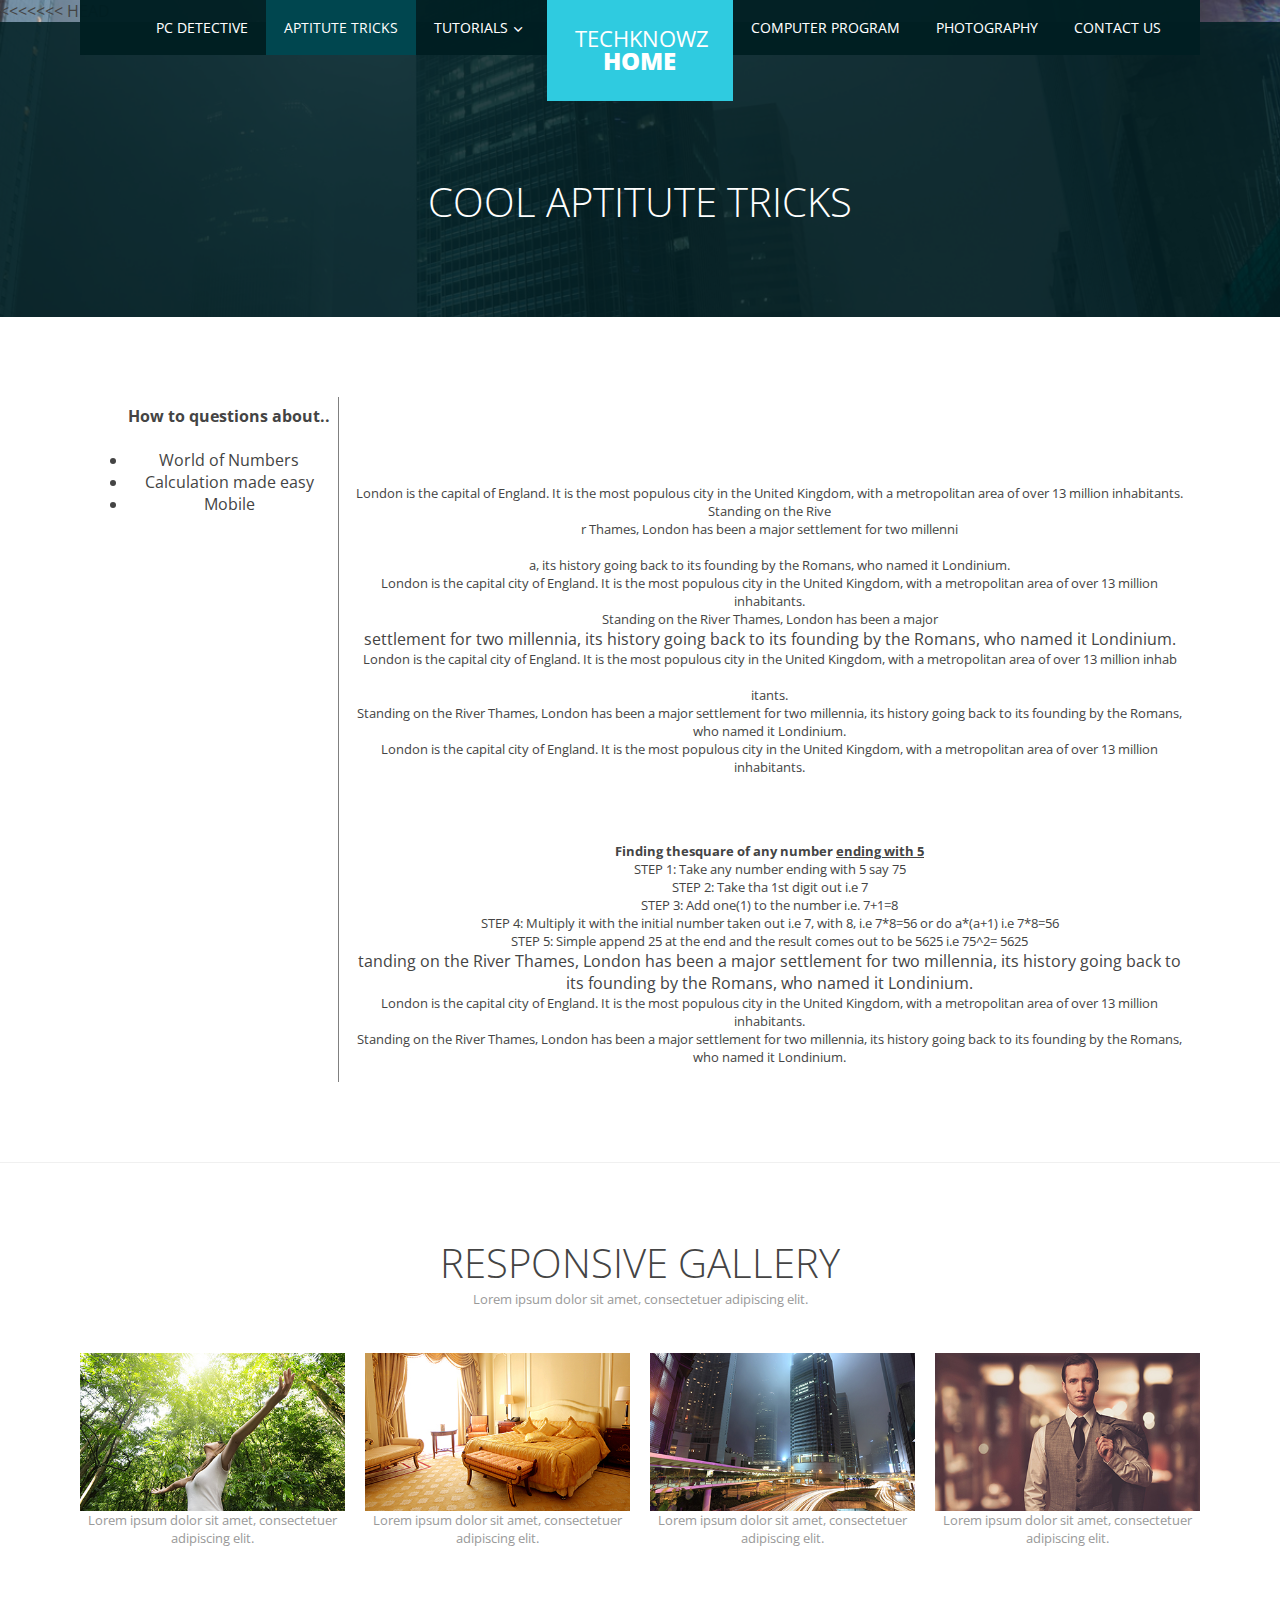
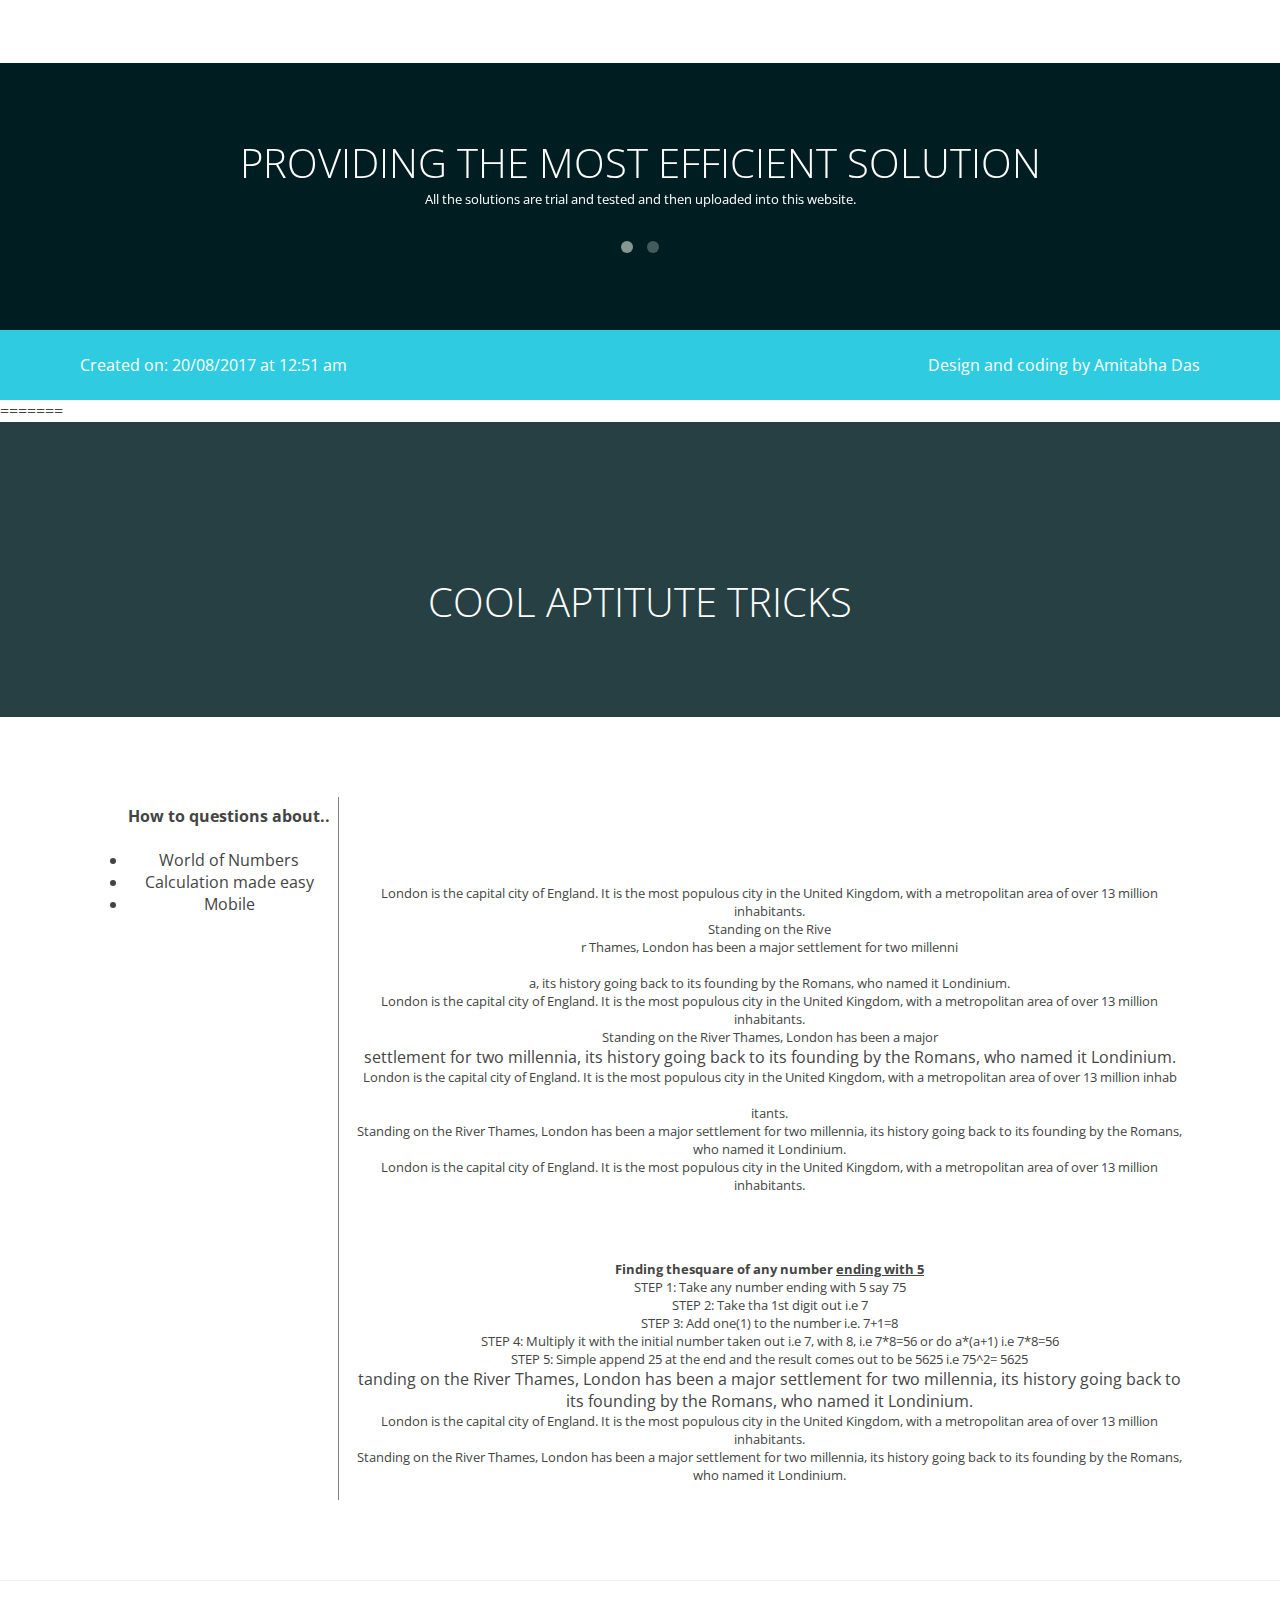
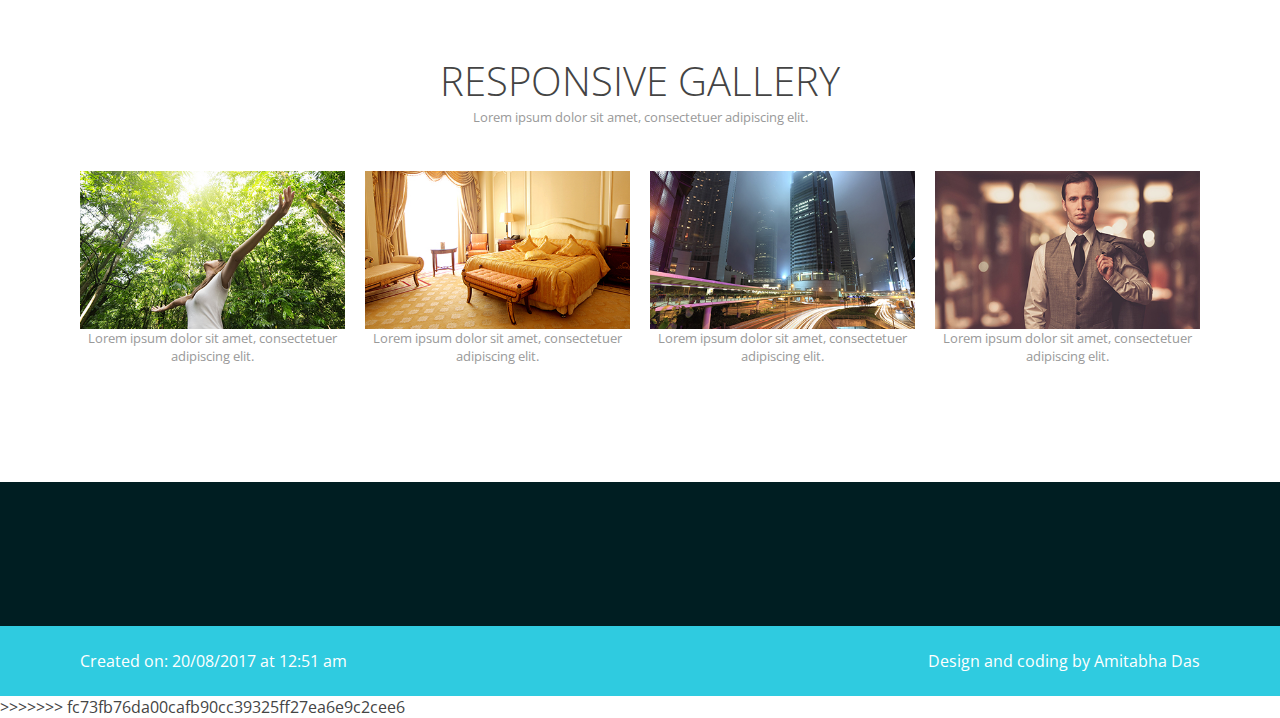
<file: product.html>
<<<<<<< HEAD
<!DOCTYPE html>
<html lang="en-US">
   <head>
     <style>
navv {
    float: left;
    max-width:300px;
    margin: 0;
    padding: 0.5em;
}

nav ul {
    list-style-type: none;
    padding: 0;
}
   
nav ul a {
    text-decoration: none;
}

article {
    margin-left: 170px;
    border-left: 1px solid gray;
    padding: 1em;
    overflow: hidden;
}
</style>
      <meta charset="UTF-8">
      <meta name="viewport" content="width=device-width" />
      <title>TechKnowz-Apptitute Tricks</title>
      <link rel="stylesheet" href="css/components.css">
      <link rel="stylesheet" href="css/responsee.css">
      <link rel="stylesheet" href="owl-carousel/owl.carousel.css">
      <link rel="stylesheet" href="owl-carousel/owl.theme.css">
      <!-- CUSTOM STYLE -->  
      <link rel="stylesheet" href="css/template-style.css">
      <link href='http://fonts.googleapis.com/css?family=Open+Sans:400,300,600,700,800&amp;subset=latin,latin-ext' rel='stylesheet' type='text/css'>
      <script type="text/javascript" src="js/jquery-1.8.3.min.js"></script>
      <script type="text/javascript" src="js/jquery-ui.min.js"></script>    
      <script type="text/javascript" src="js/modernizr.js"></script>
      <script type="text/javascript" src="js/responsee.js"></script>   
      <!--[if lt IE 9]>
	      <script src="http://html5shiv.googlecode.com/svn/trunk/html5.js"></script>
        <script src="http://css3-mediaqueries-js.googlecode.com/svn/trunk/css3-mediaqueries.js"></script>
      <![endif]-->
   </head>
   <body class="size-1140">
      <!-- TOP NAV WITH LOGO -->  
      <header>
         <nav>
            <div class="line">
               <div class="top-nav">              
                  <div class="logo hide-l">
                     <a href="../design/">HOME <br /><strong></strong></a>
                  </div>                  
                  <p class="nav-text">Custom menu text</p>
                  <div class="top-nav s-12 l-5">
                     <ul class="right top-ul chevron">
                        <li><a href="prj.html">PC DETECTIVE</a>
                        </li>
                        <li><a href="product.html">APTITUTE TRICKS</a>
                        </li>
                        <li>
                           <a>Tutorials</a>			    
                            <ul>
                              <li><a href="javat.html">JAVA TUTORIALS</a>
                              </li>
                              <li><a href="ct.html">C TUTORIALS</a>
                              </li>
                              <li>
                                 <a>OTHER TUTORIALS</a>				  
                                 <ul>
                                    <li><a href="networking.html">NETWOKING</a>
                                    </li>
                                    <li><a href="dbms.html">DBMS</a>
                                    </li>
                                    <li><a href="others.html">OTHERS</a>
                                    </li>
                                 </ul>
                              </li>
                           </ul>
                        </li>
                       
                     </ul>
                  </div>
                  <ul class="s-12 l-2">
                     <li class="logo hide-s hide-m">
                        <a href="index.html">tECHkNOWZ <br /><strong>home</strong></a>
                     </li>
                  </ul>
                  <div class="top-nav s-12 l-5">
                     <ul class="top-ul chevron">
                         <li><a href="services.html">COMPUTER PROGRAM</a>
                        </li>
                        <li><a href="gallery.html">PHOTOGRAPHY</a>
                        </li>
                      
                        <li><a href="contact.html">CONTACT US</a>
                        </li>
                     </ul> 
                  </div>
               </div>
            </div>
         </nav>
      </header>
      <section>
         <div id="head">
            <div class="line">
               <h1>COOL APTITUTE TRICKS</h1>
            </div>
         </div>
         <div id="content">
            <div class="line">
                             <navv>
  <ul>
   <strong>How to questions about..</strong><br><br>
    <li><a href="#numbers">World of Numbers</a></li>
    <li><a href="#calculation">Calculation made easy</a></li>
    <li><a href="#Mobile">Mobile</a></li>
  </ul>
</navv>

<article>
   <a name="London"></a>

  <h1>London</h1>
  <p>London is the capital of England. It is the most populous city in the  United Kingdom, with a metropolitan area of over 13 million inhabitants.</p>
  <p>Standing on the Rive<p>r Thames, London has been a major settlement for two millenni<br>
  <br>a, its history going back to its founding by the Romans, who named it Londinium.</p>
  <p>London is the capital city of England. It is the most populous city in the  United Kingdom, with a metropolitan area of over 13 million inhabitants.</p>
  <p>Standing on the River Thames, London has been a major </p>settlement for two millennia, its history going back to its founding by the Romans, who named it Londinium.</p><p>London is the capital city of England. It is the most populous city in the  United Kingdom, with a metropolitan area of over 13 million inhab<br>
  <br>itants.</p>
  <p>Standing on the River Thames, London has been a major settlement for two millennia, its history going back to its founding by the Romans, who named it Londinium.</p><p>London is the capital city of England. It is the most populous city in the  United Kingdom, with a metropolitan area of over 13 million inhabitants.</p>
  <a name="calculation"></a><br><br><br>
  <p><strong>Finding thesquare of any number <u>ending with 5</u></strong><br><p>STEP 1: Take any number ending with 5 say 75<br>STEP 2: Take tha 1st digit out i.e 7<br>
  STEP 3: Add one(1) to the number i.e. 7+1=8
  <br>
  STEP 4: Multiply it with the initial number taken out i.e 7,  with 8, i.e 7*8=56 or do a*(a+1) i.e 7*8=56<br>
  STEP 5: Simple append 25 at the end and the result comes out to be 5625 i.e 75^2= 5625</p>tanding on the River Thames, London has been a major settlement for two millennia, its history going back to its founding by the Romans, who named it Londinium.</p><p>London is the capital city of England. It is the most populous city in the  United Kingdom, with a metropolitan area of over 13 million inhabitants.</p>
  <p>Standing on the River Thames, London has been a major settlement for two millennia, its history going back to its founding by the Romans, who named it Londinium.</p>
</article>
            </div>
         </div>
         <!-- GALLERY -->	
         <div id="third-block">
            <div class="line">
               <h2>Responsive gallery</h2>
               <p class="subtitile">Lorem ipsum dolor sit amet, consectetuer adipiscing elit.
               </p>
               <div class="margin">
                  <div class="s-12 m-6 l-3">
                     <img src="img/first-small.jpg">      
                     <p class="subtitile">Lorem ipsum dolor sit amet, consectetuer adipiscing elit.
                     </p>
                  </div>
                  <div class="s-12 m-6 l-3">
                     <img src="img/second-small.jpg">      
                     <p class="subtitile">Lorem ipsum dolor sit amet, consectetuer adipiscing elit.
                     </p>
                  </div>
                  <div class="s-12 m-6 l-3">
                     <img src="img/third-small.jpg">      
                     <p class="subtitile">Lorem ipsum dolor sit amet, consectetuer adipiscing elit.
                     </p>
                  </div>
                  <div class="s-12 m-6 l-3">
                     <img src="img/fourth-small.jpg">      
                     <p class="subtitile">Lorem ipsum dolor sit amet, consectetuer adipiscing elit.
                     </p>
                  </div>
               </div>
            </div>
         </div>
         <div id="fourth-block">
            <div class="line">
               <div id="owl-demo2" class="owl-carousel owl-theme">
                  <div class="item">
                     <h2>Providing the most efficient solution</h2>
                     <p class="s-12 m-12 l-8 center">All the solutions are trial and tested and then uploaded into this website.
                     </p>
                  </div>
                  <div class="item">
                     <h2>Sharing memories</h2>
                     <p class="s-12 m-12 l-8 center">Sharing with you guys the journey of my life and along with it I also shared many personal experiences that might help you in future.
                     </p>
                  </div>
                  <div class="item">
                     <h2>Programs beautifully explained</h2>
                     <p class="s-12 m-12 l-8 center">Programs are there from JAVA,C and C++ segregated according to your level and need.</p>
                  </div>
               </div>
            </div>
         </div>
      </section>
      <!-- FOOTER -->   
      <footer>
         <div class="line">
            <div class="s-12 l-6">
               <p>Created on: 20/08/2017 at 12:51 am
               </p>
            </div>
            <div class="s-12 l-6">
               <p class="right">
                  <a class="right" href="https://www.facebook.com/amitabhhdas" title="Responsee - lightweight responsive framework">Design and coding by Amitabha Das</a>
               </p>
            </div>
         </div>
      </footer>
      <script type="text/javascript" src="owl-carousel/owl.carousel.js"></script>   
      <script type="text/javascript">
         jQuery(document).ready(function($) {  
           $("#owl-demo").owlCarousel({
         	slideSpeed : 300,
         	autoPlay : true,
         	navigation : false,
         	pagination : false,
         	singleItem:true
           });
           $("#owl-demo2").owlCarousel({
         	slideSpeed : 300,
         	autoPlay : true,
         	navigation : false,
         	pagination : true,
         	singleItem:true
           });
         });	
          
      </script> 
   </body>
=======
<!DOCTYPE html>
<html lang="en-US">
   <head>
     <style>
navv {
    float: left;
    max-width:300px;
    margin: 0;
    padding: 0.5em;
}

nav ul {
    list-style-type: none;
    padding: 0;
}
   
nav ul a {
    text-decoration: none;
}

article {
    margin-left: 170px;
    border-left: 1px solid gray;
    padding: 1em;
    overflow: hidden;
}
</style>
      <meta charset="UTF-8">
      <meta name="viewport" content="width=device-width" />
      <title>TechKnowz-Apptitute Tricks</title>
      <link rel="stylesheet" href="css/components.css">
      <link rel="stylesheet" href="css/responsee.css">
      <link rel="stylesheet" href="owl-carousel/owl.carousel.css">
      <link rel="stylesheet" href="owl-carousel/owl.theme.css">
      <!-- CUSTOM STYLE -->  
      <link rel="stylesheet" href="css/template-style.css">
      <link href='http://fonts.googleapis.com/css?family=Open+Sans:400,300,600,700,800&amp;subset=latin,latin-ext' rel='stylesheet' type='text/css'>
      <script type="text/javascript" src="js/jquery-1.8.3.min.js"></script>
      <script type="text/javascript" src="js/jquery-ui.min.js"></script>    
      <script type="text/javascript" src="js/modernizr.js"></script>
      <script type="text/javascript" src="js/responsee.js"></script>   
      <!--[if lt IE 9]>
	      <script src="http://html5shiv.googlecode.com/svn/trunk/html5.js"></script>
        <script src="http://css3-mediaqueries-js.googlecode.com/svn/trunk/css3-mediaqueries.js"></script>
      <![endif]-->
   </head>
   <body class="size-1140">
      <!-- TOP NAV WITH LOGO -->  
      <header>
         <nav>
            <div class="line">
               <div class="top-nav">              
                  <div class="logo hide-l">
                     <a href="../design/">HOME <br /><strong></strong></a>
                  </div>                  
                  <p class="nav-text">Custom menu text</p>
                  <div class="top-nav s-12 l-5">
                     <ul class="right top-ul chevron">
                        <li><a href="prj.html">PC DETECTIVE</a>
                        </li>
                        <li><a href="product.html">APTITUTE TRICKS</a>
                        </li>
                        <li>
                           <a>Tutorials</a>			    
                            <ul>
                              <li><a href="javat.html">JAVA TUTORIALS</a>
                              </li>
                              <li><a href="ct.html">C TUTORIALS</a>
                              </li>
                              <li>
                                 <a>OTHER TUTORIALS</a>				  
                                 <ul>
                                    <li><a href="networking.html">NETWOKING</a>
                                    </li>
                                    <li><a href="dbms.html">DBMS</a>
                                    </li>
                                    <li><a href="others.html">OTHERS</a>
                                    </li>
                                 </ul>
                              </li>
                           </ul>
                        </li>
                       
                     </ul>
                  </div>
                  <ul class="s-12 l-2">
                     <li class="logo hide-s hide-m">
                        <a href="index.html">tECHkNOWZ <br /><strong>home</strong></a>
                     </li>
                  </ul>
                  <div class="top-nav s-12 l-5">
                     <ul class="top-ul chevron">
                         <li><a href="services.html">COMPUTER PROGRAM</a>
                        </li>
                        <li><a href="gallery.html">PHOTOGRAPHY</a>
                        </li>
                      
                        <li><a href="contact.html">CONTACT US</a>
                        </li>
                     </ul> 
                  </div>
               </div>
            </div>
         </nav>
      </header>
      <section>
         <div id="head">
            <div class="line">
               <h1>COOL APTITUTE TRICKS</h1>
            </div>
         </div>
         <div id="content">
            <div class="line">
                             <navv>
  <ul>
   <strong>How to questions about..</strong><br><br>
    <li><a href="#numbers">World of Numbers</a></li>
    <li><a href="#calculation">Calculation made easy</a></li>
    <li><a href="#Mobile">Mobile</a></li>
  </ul>
</navv>

<article>
   <a name="London"></a>

  <h1>London</h1>
  <p>London is the capital city of England. It is the most populous city in the  United Kingdom, with a metropolitan area of over 13 million inhabitants.</p>
  <p>Standing on the Rive<p>r Thames, London has been a major settlement for two millenni<br>
  <br>a, its history going back to its founding by the Romans, who named it Londinium.</p>
  <p>London is the capital city of England. It is the most populous city in the  United Kingdom, with a metropolitan area of over 13 million inhabitants.</p>
  <p>Standing on the River Thames, London has been a major </p>settlement for two millennia, its history going back to its founding by the Romans, who named it Londinium.</p><p>London is the capital city of England. It is the most populous city in the  United Kingdom, with a metropolitan area of over 13 million inhab<br>
  <br>itants.</p>
  <p>Standing on the River Thames, London has been a major settlement for two millennia, its history going back to its founding by the Romans, who named it Londinium.</p><p>London is the capital city of England. It is the most populous city in the  United Kingdom, with a metropolitan area of over 13 million inhabitants.</p>
  <a name="calculation"></a><br><br><br>
  <p><strong>Finding thesquare of any number <u>ending with 5</u></strong><br><p>STEP 1: Take any number ending with 5 say 75<br>STEP 2: Take tha 1st digit out i.e 7<br>
  STEP 3: Add one(1) to the number i.e. 7+1=8
  <br>
  STEP 4: Multiply it with the initial number taken out i.e 7,  with 8, i.e 7*8=56 or do a*(a+1) i.e 7*8=56<br>
  STEP 5: Simple append 25 at the end and the result comes out to be 5625 i.e 75^2= 5625</p>tanding on the River Thames, London has been a major settlement for two millennia, its history going back to its founding by the Romans, who named it Londinium.</p><p>London is the capital city of England. It is the most populous city in the  United Kingdom, with a metropolitan area of over 13 million inhabitants.</p>
  <p>Standing on the River Thames, London has been a major settlement for two millennia, its history going back to its founding by the Romans, who named it Londinium.</p>
</article>
            </div>
         </div>
         <!-- GALLERY -->	
         <div id="third-block">
            <div class="line">
               <h2>Responsive gallery</h2>
               <p class="subtitile">Lorem ipsum dolor sit amet, consectetuer adipiscing elit.
               </p>
               <div class="margin">
                  <div class="s-12 m-6 l-3">
                     <img src="img/first-small.jpg">      
                     <p class="subtitile">Lorem ipsum dolor sit amet, consectetuer adipiscing elit.
                     </p>
                  </div>
                  <div class="s-12 m-6 l-3">
                     <img src="img/second-small.jpg">      
                     <p class="subtitile">Lorem ipsum dolor sit amet, consectetuer adipiscing elit.
                     </p>
                  </div>
                  <div class="s-12 m-6 l-3">
                     <img src="img/third-small.jpg">      
                     <p class="subtitile">Lorem ipsum dolor sit amet, consectetuer adipiscing elit.
                     </p>
                  </div>
                  <div class="s-12 m-6 l-3">
                     <img src="img/fourth-small.jpg">      
                     <p class="subtitile">Lorem ipsum dolor sit amet, consectetuer adipiscing elit.
                     </p>
                  </div>
               </div>
            </div>
         </div>
         <div id="fourth-block">
            <div class="line">
               <div id="owl-demo2" class="owl-carousel owl-theme">
                  <div class="item">
                     <h2>Providing the most efficient solution</h2>
                     <p class="s-12 m-12 l-8 center">All the solutions are trial and tested and then uploaded into this website.
                     </p>
                  </div>
                  <div class="item">
                     <h2>Sharing memories</h2>
                     <p class="s-12 m-12 l-8 center">Sharing with you guys the journey of my life and along with it I also shared many personal experiences that might help you in future.
                     </p>
                  </div>
                  <div class="item">
                     <h2>Programs beautifully explained</h2>
                     <p class="s-12 m-12 l-8 center">Programs are there from JAVA,C and C++ segregated according to your level and need.</p>
                  </div>
               </div>
            </div>
         </div>
      </section>
      <!-- FOOTER -->   
      <footer>
         <div class="line">
            <div class="s-12 l-6">
               <p>Created on: 20/08/2017 at 12:51 am
               </p>
            </div>
            <div class="s-12 l-6">
               <p class="right">
                  <a class="right" href="https://www.facebook.com/amitabhhdas" title="Responsee - lightweight responsive framework">Design and coding by Amitabha Das</a>
               </p>
            </div>
         </div>
      </footer>
      <script type="text/javascript" src="owl-carousel/owl.carousel.js"></script>   
      <script type="text/javascript">
         jQuery(document).ready(function($) {  
           $("#owl-demo").owlCarousel({
         	slideSpeed : 300,
         	autoPlay : true,
         	navigation : false,
         	pagination : false,
         	singleItem:true
           });
           $("#owl-demo2").owlCarousel({
         	slideSpeed : 300,
         	autoPlay : true,
         	navigation : false,
         	pagination : true,
         	singleItem:true
           });
         });	
          
      </script> 
   </body>
>>>>>>> fc73fb76da00cafb90cc39325ff27ea6e9c2cee6
</html>
</file>
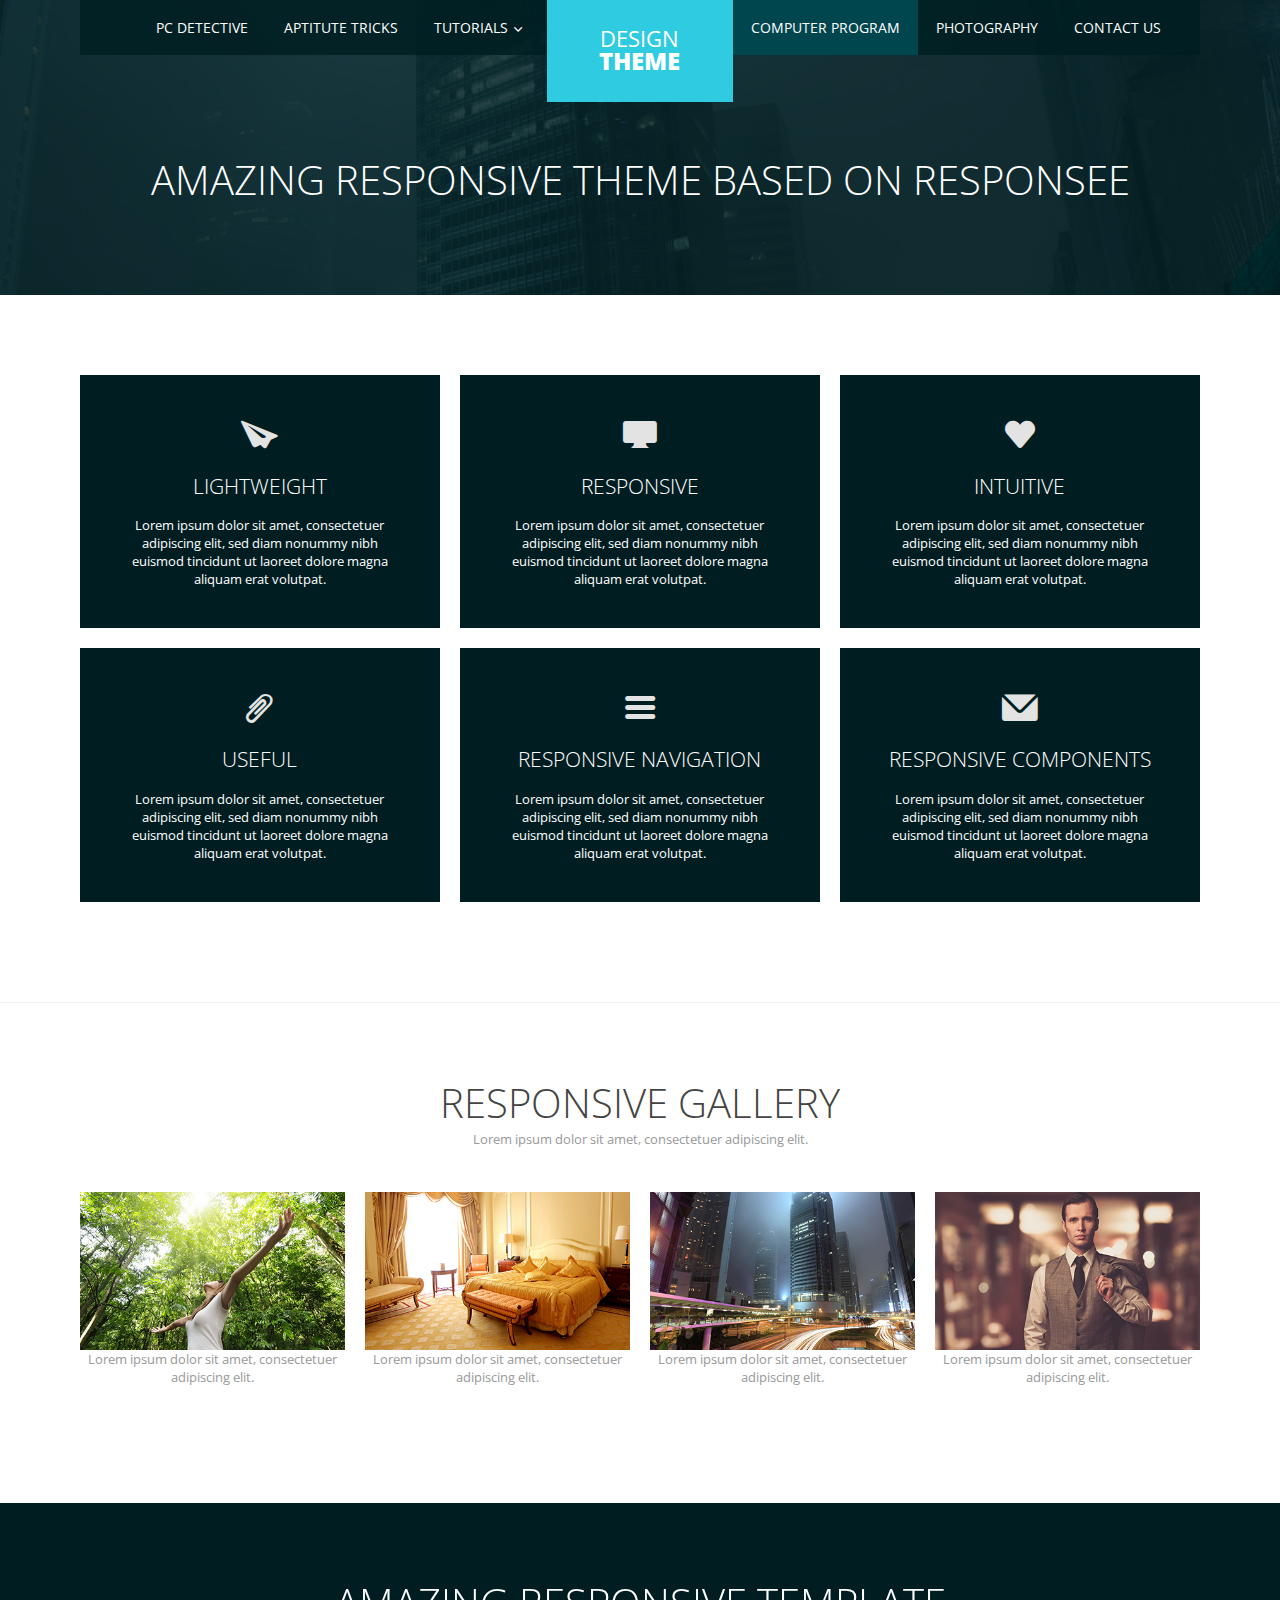
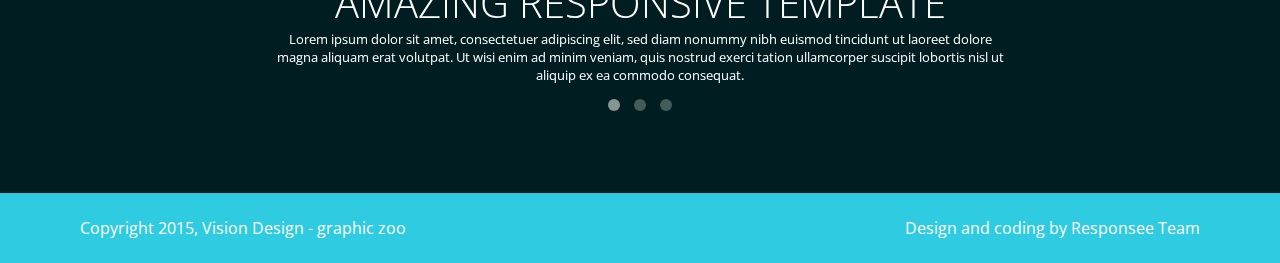
<file: services.html>
<!DOCTYPE html>
<html lang="en-US">
   <head>
      <meta charset="UTF-8">
      <meta name="viewport" content="width=device-width" />
      <title>Responsive Design website template</title>
      <link rel="stylesheet" href="css/components.css">
      <link rel="stylesheet" href="css/responsee.css">
      <link rel="stylesheet" href="owl-carousel/owl.carousel.css">
      <link rel="stylesheet" href="owl-carousel/owl.theme.css">
      <!-- CUSTOM STYLE -->  
      <link rel="stylesheet" href="css/template-style.css">
      <link href='http://fonts.googleapis.com/css?family=Open+Sans:400,300,600,700,800&amp;subset=latin,latin-ext' rel='stylesheet' type='text/css'>
      <script type="text/javascript" src="js/jquery-1.8.3.min.js"></script>
      <script type="text/javascript" src="js/jquery-ui.min.js"></script>    
      <script type="text/javascript" src="js/modernizr.js"></script>
      <script type="text/javascript" src="js/responsee.js"></script>   
      <!--[if lt IE 9]>
	      <script src="http://html5shiv.googlecode.com/svn/trunk/html5.js"></script>
        <script src="http://css3-mediaqueries-js.googlecode.com/svn/trunk/css3-mediaqueries.js"></script>
      <![endif]-->
   </head>
   <body class="size-1140">
      <!-- TOP NAV WITH LOGO -->  
      <header>
         <nav>
            <div class="line">
               <div class="top-nav">              
                  <div class="logo hide-l">
                     <a href="../design/">HOME <br /><strong></strong></a>
                  </div>                  
                  <p class="nav-text">Custom menu text</p>
                  <div class="top-nav s-12 l-5">
                     <ul class="right top-ul chevron">
                        <li><a href="prj.html">PC DETECTIVE</a>
                        </li>
                        <li><a href="product.html">APTITUTE TRICKS</a>
                        </li>
                        <li>
                           <a>Tutorials</a>			    
                           <ul>
                              <li><a href="javat.html">JAVA TUTORIALS</a>
                              </li>
                              <li><a href="ct.html">C TUTORIALS</a>
                              </li>
                              <li>
                                 <a>OTHER TUTORIALS</a>				  
                                 <ul>
                                    <li><a href="networking.html">NETWOKING</a>
                                    </li>
                                    <li><a href="dbms.html">DBMS</a>
                                    </li>
                                    <li><a href="others.html">OTHERS</a>
                                    </li>
                                 </ul>
                              </li>
                           </ul>
                        </li>
                       
                     </ul>
                  </div>
                  <ul class="s-12 l-2">
                     <li class="logo hide-s hide-m">
                        <a href="index.html">DESIGN <br /><strong>THEME</strong></a>
                     </li>
                  </ul>
                  <div class="top-nav s-12 l-5">
                     <ul class="top-ul chevron">
                         <li><a href="services.html">COMPUTER PROGRAM</a>
                        </li>
                        <li><a href="gallery.html">PHOTOGRAPHY</a>
                        </li>
                      
                        <li><a href="contact.html">CONTACT US</a>
                        </li>
                     </ul> 
                  </div>
               </div>
            </div>
         </nav>
      </header>
      <section>
         <div id="head">
            <div class="line">
               <h1>Amazing responsive theme based on Responsee</h1>
            </div>
         </div>
         <div id="content">
            <div class="line">
               <div class="margin">
                  <div class="s-12 m-6 l-4">
                     <div class="content-block margin-bottom">
                        <i class="icon-paperplane_ico icon2x"></i>
                        <h3>Lightweight</h3>
                        <p>Lorem ipsum dolor sit amet, consectetuer adipiscing elit, sed diam nonummy nibh euismod tincidunt ut laoreet dolore magna aliquam erat volutpat.
                        </p>
                     </div>
                  </div>
                  <div class="s-12 m-6 l-4">
                     <div class="content-block margin-bottom">
                        <i class="icon-display_screen icon2x"></i>
                        <h3>Responsive</h3>
                        <p>Lorem ipsum dolor sit amet, consectetuer adipiscing elit, sed diam nonummy nibh euismod tincidunt ut laoreet dolore magna aliquam erat volutpat.
                        </p>
                     </div>
                  </div>
                  <div class="s-12 m-6 l-4">
                     <div class="content-block margin-bottom">
                        <i class="icon-heart icon2x"></i>
                        <h3>Intuitive</h3>
                        <p>Lorem ipsum dolor sit amet, consectetuer adipiscing elit, sed diam nonummy nibh euismod tincidunt ut laoreet dolore magna aliquam erat volutpat.
                        </p>
                     </div>
                  </div>
                  <div class="s-12 m-6 l-4">
                     <div class="content-block margin-bottom">
                        <i class="icon-attachment icon2x"></i>
                        <h3>Useful</h3>
                        <p>Lorem ipsum dolor sit amet, consectetuer adipiscing elit, sed diam nonummy nibh euismod tincidunt ut laoreet dolore magna aliquam erat volutpat.
                        </p>
                     </div>
                  </div>
                  <div class="s-12 m-6 l-4">
                     <div class="content-block margin-bottom">
                        <i class="icon-reorder icon2x"></i>
                        <h3>Responsive navigation</h3>
                        <p>Lorem ipsum dolor sit amet, consectetuer adipiscing elit, sed diam nonummy nibh euismod tincidunt ut laoreet dolore magna aliquam erat volutpat.
                        </p>
                     </div>
                  </div>
                  <div class="s-12 m-6 l-4">
                     <div class="content-block margin-bottom">
                        <i class="icon-mail icon2x"></i>
                        <h3>Responsive components</h3>
                        <p>Lorem ipsum dolor sit amet, consectetuer adipiscing elit, sed diam nonummy nibh euismod tincidunt ut laoreet dolore magna aliquam erat volutpat.
                        </p>
                     </div>
                  </div>
               </div>
            </div>
         </div>
         <!-- GALLERY -->	
         <div id="third-block">
            <div class="line">
               <h2>Responsive gallery</h2>
               <p class="subtitile">Lorem ipsum dolor sit amet, consectetuer adipiscing elit.
               </p>
               <div class="margin">
                  <div class="s-12 m-6 l-3">
                     <img src="img/first-small.jpg">      
                     <p class="subtitile">Lorem ipsum dolor sit amet, consectetuer adipiscing elit.
                     </p>
                  </div>
                  <div class="s-12 m-6 l-3">
                     <img src="img/second-small.jpg">      
                     <p class="subtitile">Lorem ipsum dolor sit amet, consectetuer adipiscing elit.
                     </p>
                  </div>
                  <div class="s-12 m-6 l-3">
                     <img src="img/third-small.jpg">      
                     <p class="subtitile">Lorem ipsum dolor sit amet, consectetuer adipiscing elit.
                     </p>
                  </div>
                  <div class="s-12 m-6 l-3">
                     <img src="img/fourth-small.jpg">      
                     <p class="subtitile">Lorem ipsum dolor sit amet, consectetuer adipiscing elit.
                     </p>
                  </div>
               </div>
            </div>
         </div>
         <div id="fourth-block">
            <div class="line">
               <div id="owl-demo2" class="owl-carousel owl-theme">
                  <div class="item">
                     <h2>Amazing responsive template</h2>
                     <p class="s-12 m-12 l-8 center">Lorem ipsum dolor sit amet, consectetuer adipiscing elit, sed diam nonummy nibh euismod tincidunt ut laoreet dolore magna aliquam erat volutpat. Ut wisi enim ad minim veniam, quis nostrud exerci tation ullamcorper suscipit lobortis nisl ut aliquip ex ea commodo consequat.
                     </p>
                  </div>
                  <div class="item">
                     <h2>Responsive components</h2>
                     <p class="s-12 m-12 l-8 center">Lorem ipsum dolor sit amet, consectetuer adipiscing elit, sed diam nonummy nibh euismod tincidunt ut laoreet dolore magna aliquam erat volutpat. Ut wisi enim ad minim veniam, quis nostrud exerci tation ullamcorper suscipit lobortis nisl ut aliquip ex ea commodo consequat.
                     </p>
                  </div>
                  <div class="item">
                     <h2>Retina ready</h2>
                     <p class="s-12 m-12 l-8 center">Lorem ipsum dolor sit amet, consectetuer adipiscing elit, sed diam nonummy nibh euismod tincidunt ut laoreet dolore magna aliquam erat volutpat. Ut wisi enim ad minim veniam, quis nostrud exerci tation ullamcorper suscipit lobortis nisl ut aliquip ex ea commodo consequat.
                     </p>
                  </div>
               </div>
            </div>
         </div>
      </section>
      <!-- FOOTER -->   
      <footer>
         <div class="line">
            <div class="s-12 l-6">
               <p>Copyright 2015, Vision Design - graphic zoo
               </p>
            </div>
            <div class="s-12 l-6">
               <p class="right">
                  <a class="right" href="http://www.myresponsee.com" title="Responsee - lightweight responsive framework">Design and coding by Responsee Team</a>
               </p>
            </div>
         </div>
      </footer>
      <script type="text/javascript" src="owl-carousel/owl.carousel.js"></script>   
      <script type="text/javascript">
         jQuery(document).ready(function($) {  
           $("#owl-demo").owlCarousel({
         	slideSpeed : 300,
         	autoPlay : true,
         	navigation : false,
         	pagination : false,
         	singleItem:true
           });
           $("#owl-demo2").owlCarousel({
         	slideSpeed : 300,
         	autoPlay : true,
         	navigation : false,
         	pagination : true,
         	singleItem:true
           });
         });	
          
      </script> 
   </body>
</html>
</file>
<file: css/components.css>
/*
 * Components CSS - v3 - 2015-08-22
 * http://www.myresponsee.com
 * Copyright 2015, Vision Design - graphic zoo
 * Free to use under the MIT license.
*/
/* Tabs */
.tab-item {
  background: none repeat scroll 0 0 #fff;
  display: none;
  padding: 1.25em 0;
}
.tab-item.tab-active {
  display: block;
}
.tab-content > .tab-label {
  display: none;
}
.tab-nav > .tab-label {
  float:left;
}
a.tab-label, a.tab-label:link, a.tab-label:visited, a.tab-label:hover {
  background: none repeat scroll 0 0 #262626;
  color: #fff;
  margin-right: 1px;
  padding: 0.625em 1.25em;
  transition: background 0.20s linear 0s;
  -o-transition: background 0.20s linear 0s;
  -ms-transition: background 0.20s linear 0s;
  -moz-transition: background 0.20s linear 0s;
  -webkit-transition: background 0.20s linear 0s;
}
a.tab-label:hover,a.tab-label.active-btn {
  background: none repeat scroll 0 0 #999;
}
.tab-label.active-btn {
  cursor: default;
}
.tab-content {
  text-align: left;
}
@media screen and (max-width:768px) {    
  .tab-nav > .tab-label {
    margin: 0.5px 0;
    width: 100%;
  }
}
/* Custom forms */
form.customform input, form.customform select, form.customform textarea, form.customform button {
 font-size:0.9em;
 font-family:inherit;
 margin-bottom:1.25em;
} 
form.customform input, form.customform select {height: 2.7em;}
form.customform input, form.customform textarea, form.customform select { 
 background: none repeat scroll 0 0 #F5F5F5;
 transition: background 0.20s linear 0s;
 -o-transition: background 0.20s linear 0s;
 -ms-transition: background 0.20s linear 0s;
 -moz-transition: background 0.20s linear 0s;
 -webkit-transition: background 0.20s linear 0s;
}
form.customform input:hover, form.customform textarea:hover, form.customform select:hover, form.customform input:focus, form.customform textarea:focus, form.customform select:focus {background: none repeat scroll 0 0 #fff;}
form.customform input, form.customform textarea, form.customform select {
 background: none repeat scroll 0 0 #F5F5F5;
 border: 1px solid #E0E0E0;
 padding: 0.625em;
 width: 100%;
}
form.customform input[type="file"] {
 border: 1px solid #E0E0E0;
 height: auto;
 max-height: 2.7em;
 min-height: 2.7em;
 padding: 0.4em;
 width: 100%;
}
form.customform input[type="radio"], form.customform input[type="checkbox"] {
 margin-right: 0.625em;
 width:auto;
 padding:0;
 height:auto;
}
form.customform option {padding: 0.625em;}
form.customform select[multiple="multiple"] {height: auto;}
form.customform button {
 width: 100%;
 background: none repeat scroll 0 0 #444;
 border: 0 none;
 color: #fff;
 height: 2.7em;
 padding: 0.625em;
 cursor:pointer;
 width: 100%;
 transition: background 0.20s linear 0s;
 -o-transition: background 0.20s linear 0s;
 -ms-transition: background 0.20s linear 0s;
 -moz-transition: background 0.20s linear 0s;
 -webkit-transition: background 0.20s linear 0s;
}	
form.customform button:hover {background: none repeat scroll 0 0 #666;}
/* Icon font - MFG labs */
@font-face {
  font-family: 'mfg';
    src: url('../font/mfglabsiconset-webfont.eot');
    src: url('../font/mfglabsiconset-webfont.svg#mfg_labs_iconsetregular') format('svg'),
   		   url('../font/mfglabsiconset-webfont.eot?#iefix') format('embedded-opentype'),
         url('../font/mfglabsiconset-webfont.woff') format('woff'),
         url('../font/mfglabsiconset-webfont.ttf') format('truetype');
    font-weight: normal;
    font-style: normal;
}
i, .icon {
  font-family: 'mfg';
  font-size: 1em;
  font-style: normal;
  font-weight: normal;
  color:#e3e3e3;
}
.icon2x {font-size: 2em;}
.icon3x {font-size: 3em;}
.gradient {
  color: #999;
  text-shadow: 1px 1px 1px rgba(27, 27, 27, 0.19);
  transition: all 0.1s ease-in-out 0s;
}
.gradient:hover, .gradient .current {
  color: #eee;
  text-shadow: 0 0 3px rgba(255, 255, 255, 0.25);
}
.icon-cloud:before { content: "\2601"; }
.icon-at:before { content: "\0040"; }
.icon-plus:before { content: "\002B"; }
.icon-minus:before { content: "\2212"; }
.icon-arrow_up:before { content: "\2191"; }
.icon-arrow_down:before { content: "\2193"; }
.icon-arrow_right:before { content: "\2192"; }
.icon-arrow_left:before { content: "\2190"; }
.icon-chevron_down:before { content: "\f004"; }
.icon-chevron_up:before { content: "\f005"; }
.icon-chevron_right:before { content: "\f006"; }
.icon-chevron_left:before { content: "\f007"; }
.icon-reorder:before { content: "\f008"; }
.icon-list:before { content: "\f009"; }
.icon-reorder_square:before { content: "\f00a"; }
.icon-reorder_square_line:before { content: "\f00b"; }
.icon-coverflow:before { content: "\f00c"; }
.icon-coverflow_line:before { content: "\f00d"; }
.icon-pause:before { content: "\f00e"; }
.icon-play:before { content: "\f00f"; }
.icon-step_forward:before { content: "\f010"; }
.icon-step_backward:before { content: "\f011"; }
.icon-fast_forward:before { content: "\f012"; }
.icon-fast_backward:before { content: "\f013"; }
.icon-cloud_upload:before { content: "\f014"; }
.icon-cloud_download:before { content: "\f015"; }
.icon-data_science:before { content: "\f016"; }
.icon-data_science_black:before { content: "\f017"; }
.icon-globe:before { content: "\f018"; }
.icon-globe_black:before { content: "\f019"; }
.icon-math_ico:before { content: "\f01a"; }
.icon-math:before { content: "\f01b"; }
.icon-math_black:before { content: "\f01c"; }
.icon-paperplane_ico:before { content: "\f01d"; }
.icon-paperplane:before { content: "\f01e"; }
.icon-paperplane_black:before { content: "\f01f"; }
.icon-color_balance:before { content: "\f020"; }
.icon-star:before { content: "\2605"; }
.icon-star_half:before { content: "\f022"; }
.icon-star_empty:before { content: "\2606"; }
.icon-star_half_empty:before { content: "\f024"; }
.icon-reload:before { content: "\f025"; }
.icon-heart:before { content: "\2665"; }
.icon-heart_broken:before { content: "\f028"; }
.icon-hashtag:before { content: "\f029"; }
.icon-reply:before { content: "\f02a"; }
.icon-retweet:before { content: "\f02b"; }
.icon-signin:before { content: "\f02c"; }
.icon-signout:before { content: "\f02d"; }
.icon-download:before { content: "\f02e"; }
.icon-upload:before { content: "\f02f"; }
.icon-placepin:before { content: "\f031"; }
.icon-display_screen:before { content: "\f032"; }
.icon-tablet:before { content: "\f033"; }
.icon-smartphone:before { content: "\f034"; }
.icon-connected_object:before { content: "\f035"; }
.icon-lock:before { content: "\F512"; }
.icon-unlock:before { content: "\F513"; }
.icon-camera:before { content: "\F4F7"; }
.icon-isight:before { content: "\f039"; }
.icon-video_camera:before { content: "\f03a"; }
.icon-random:before { content: "\f03b"; }
.icon-message:before { content: "\F4AC"; }
.icon-discussion:before { content: "\f03d"; }
.icon-calendar:before { content: "\F4C5"; }
.icon-ringbell:before { content: "\f03f"; }
.icon-movie:before { content: "\f040"; }
.icon-mail:before { content: "\2709"; }
.icon-pen:before { content: "\270F"; }
.icon-settings:before { content: "\9881"; }
.icon-measure:before { content: "\f044"; }
.icon-vector:before { content: "\f045"; }
.icon-vector_pen:before { content: "\2712"; }
.icon-mute_on:before { content: "\f047"; }
.icon-mute_off:before { content: "\f048"; }
.icon-home:before { content: "\2302"; }
.icon-sheet:before { content: "\f04a"; }
.icon-arrow_big_right:before { content: "\21C9"; }
.icon-arrow_big_left:before { content: "\21C7"; }
.icon-arrow_big_down:before { content: "\21CA"; }
.icon-arrow_big_up:before { content: "\21C8"; }
.icon-dribbble_circle:before { content: "\f04f"; }
.icon-dribbble:before { content: "\f050"; }
.icon-facebook_circle:before { content: "\f051"; }
.icon-facebook:before { content: "\f052"; }
.icon-git_circle_alt:before { content: "\f053"; }
.icon-git_circle:before { content: "\f054"; }
.icon-git:before { content: "\f055"; }
.icon-octopus:before { content: "\f056"; }
.icon-twitter_circle:before { content: "\f057"; }
.icon-twitter:before { content: "\f058"; }
.icon-google_plus_circle:before { content: "\f059"; }
.icon-google_plus:before { content: "\f05a"; }
.icon-linked_in_circle:before { content: "\f05b"; }
.icon-linked_in:before { content: "\f05c"; }
.icon-instagram:before { content: "\f05d"; }
.icon-instagram_circle:before { content: "\f05e"; }
.icon-mfg_icon:before { content: "\f05f"; }
.icon-xing:before { content: "\F532"; }
.icon-xing_circle:before { content: "\F533"; }
.icon-mfg_icon_circle:before { content: "\f060"; }
.icon-user:before { content: "\f061"; }
.icon-user_male:before { content: "\f062"; }
.icon-user_female:before { content: "\f063"; }
.icon-users:before { content: "\f064"; }
.icon-file_open:before { content: "\F4C2"; }
.icon-file_close:before { content: "\f067"; }
.icon-file_alt:before { content: "\f068"; }
.icon-file_close_alt:before { content: "\f069"; }
.icon-attachment:before { content: "\f06a"; }
.icon-check:before { content: "\2713"; }
.icon-cross_mark:before { content: "\274C"; }
.icon-cancel_circle:before { content: "\F06E"; }
.icon-check_circle:before { content: "\f06d"; }
.icon-magnifying:before { content: "\F50D"; }
.icon-inbox:before { content: "\f070"; }
.icon-clock:before { content: "\23F2"; }
.icon-stopwatch:before { content: "\23F1"; }
.icon-hourglass:before { content: "\231B"; }
.icon-trophy:before { content: "\f074"; }
.icon-unlock_alt:before { content: "\F075"; }
.icon-lock_alt:before { content: "\F510"; }
.icon-arrow_doubled_right:before { content: "\21D2"; }
.icon-arrow_doubled_left:before { content: "\21D0"; }
.icon-arrow_doubled_down:before { content: "\21D3"; }
.icon-arrow_doubled_up:before { content: "\21D1"; }
.icon-link:before { content: "\f07B"; }
.icon-warning:before { content: "\2757"; }
.icon-warning_alt:before { content: "\2755"; }
.icon-magnifying_plus:before { content: "\f07E"; }
.icon-magnifying_minus:before { content: "\f07F"; }
.icon-white_question:before { content: "\2754"; }
.icon-black_question:before { content: "\2753"; }
.icon-stop:before { content: "\f080"; }
.icon-share:before { content: "\f081"; }
.icon-eye:before { content: "\f082"; }
.icon-trash_can:before { content: "\f083"; }
.icon-hard_drive:before { content: "\f084"; }
.icon-information_black:before { content: "\f085"; }
.icon-information_white:before { content: "\f086"; }
.icon-printer:before { content: "\f087"; }
.icon-letter:before { content: "\f088"; }
.icon-soundcloud:before { content: "\f089"; }
.icon-soundcloud_circle:before { content: "\f08A"; }
.icon-anchor:before { content: "\2693"; }
.icon-female_sign:before { content: "\2640"; }
.icon-male_sign:before { content: "\2642"; }
.icon-joystick:before { content: "\F514"; }
.icon-high_voltage:before { content: "\26A1"; }
.icon-fire:before { content: "\F525"; }
.icon-newspaper:before { content: "\F4F0"; }
.icon-chart:before { content: "\F526"; }
.icon-spread:before { content: "\F527"; }
.icon-spinner_1:before { content: "\F528"; }
.icon-spinner_2:before { content: "\F529"; }
.icon-chart_alt:before { content: "\F530"; }
.icon-label:before { content: "\F531"; }
.icon-brush:before { content: "\E000"; }
.icon-refresh:before { content: "\E001"; }
.icon-node:before { content: "\E002"; }
.icon-node_2:before { content: "\E003"; }
.icon-node_3:before { content: "\E004"; }
.icon-link_2_nodes:before { content: "\E005"; }
.icon-link_3_nodes:before { content: "\E006"; }
.icon-link_loop_nodes:before { content: "\E007"; }
.icon-node_size:before { content: "\E008"; }
.icon-node_color:before { content: "\E009"; }
.icon-layout_directed:before { content: "\E010"; }
.icon-layout_radial:before { content: "\E011"; }
.icon-layout_hierarchical:before { content: "\E012"; }
.icon-node_link_direction:before { content: "\E013"; }
.icon-node_link_short_path:before { content: "\E014"; }
.icon-node_cluster:before { content: "\E015"; }
.icon-display_graph:before { content: "\E016"; }
.icon-node_link_weight:before { content: "\E017"; }
.icon-more_node_links:before { content: "\E018"; }
.icon-node_shape:before { content: "\E00A"; }
.icon-node_icon:before { content: "\E00B"; }
.icon-node_text:before { content: "\E00C"; }
.icon-node_link_text:before { content: "\E00D"; }
.icon-node_link_color:before { content: "\E00E"; }
.icon-node_link_shape:before { content: "\E00F"; }
.icon-credit_card:before { content: "\F4B3"; }
.icon-disconnect:before { content: "\F534"; }
.icon-graph:before { content: "\F535"; }
.icon-new_user:before { content: "\F536"; }.gallery {
}
</file>
<file: css/responsee.css>
/*
 * Responsee CSS - v3 - 2015-08-22
 * http://www.myresponsee.com
 * Copyright 2015, Vision Design - graphic zoo
 * Free to use under the MIT license.
*/
* {  
  -webkit-box-sizing:border-box;
	-moz-box-sizing:border-box;
	box-sizing:border-box;
	margin:0;	
  }
body {
	background:none repeat scroll 0 0 #d3d3d3;
	font-size:100%;
  font-family:"Open Sans",Arial,sans-serif;
  color:#444;
  }
h1, h2, h3, h4, h5, h6 {
  color:#444;
  font-weight: normal;
  margin:0.2em 0 0.2em 0;    
}
h1 {font-size:2.4em;}
h2 {font-size:2em;}  
h3 {font-size:1.6em;}  
h4 {font-size:1.2em;}  
h5 {font-size:1em;}  
h6 {font-size:0.9em;}    
a, a:link, a:visited, a:hover, a:active {
	text-decoration:none;
  color:#444;
	}
img {
  border:0;
  display:block;
	height:auto;
	max-width:100%;
  width:auto;
	}
.owl-item img, .full-img {
  max-width: none;
	width:100%;
	}  
table {
	background:none repeat scroll 0 0 #fff;
	border:1px solid #D0D0D0;
	border-collapse:collapse;
	border-spacing:0;
	text-align:left;
	width:100%;
	}
table tr td, table tr th {padding:0.625em;}
table tfoot, table thead {background:none repeat scroll 0 0 #e0e0e0;}
table tr:nth-of-type(2n) {background:none repeat scroll 0 0 #e0e0e0;}
th {border-right:1px solid #fff;}
td {border-right:1px solid #e0e0e0;}
.size-960 .line {
  margin:0 auto;
  max-width:60em;
  padding:0 0.625em;
}
.size-1140 .line {
  margin:0 auto;
  max-width:71.25em;
  padding:0 0.625em;
}
.size-960.align-content-left .line,.size-1140.align-content-left .line {margin-left:0;}
form {line-height:1.4em;}
nav {
  display:block;
  width:100%;
  background:#262626;
}
.line:after,nav:after,.center:after,.box:after {
  clear:both;
  content:".";
  display:block;
  height:0;
  line-height:0;
  visibility:hidden;
}
.top-nav ul {padding:0;}
.top-nav ul ul {
  position:absolute;
  background:#262626;
}
.top-nav li {
  float:left;
  list-style:none outside none;
  cursor:pointer;
}
.top-nav li a {
  padding:1.25em;
  display:block;
  color:#fff; 
}
.top-nav li ul li a {
  background:none repeat scroll 0 0 #222;
  min-width:100%;
  padding:0.625em;
}
.top-nav li a:hover, .aside-nav li a:hover {background:#999;}
.top-nav li ul {display:none;}
.top-nav li ul li {
  float:none;
  list-style:none outside none;
  min-width:100%;
  padding:0;
}
.top-nav li ul li ul li {
  float:none;
  list-style:none outside none;
  min-width:100%;
  padding:0;
}
.count-number {
  background:none repeat scroll 0 0 #777;
  -webkit-border-radius:10em;
  -moz-border-radius:10em;
  border-radius:10em;
  display:inline-block;
  font-size:0.7em;
  line-height:1.8em;
  margin-left:0.3125em;
  text-align:center;
  width:1.8em;  
  color:#fff; 
  margin-bottom:-0.3125em; 
}
ul.chevron .count-number {display:none;}
ul.chevron .submenu > a:after, ul.chevron .sub-submenu > a:after,ul.chevron .aside-submenu > a:after, ul.chevron .aside-sub-submenu > a:after {
  content:"\f004";
  display:inline-block;
  font-family:mfg;
  font-size:0.7em;
  margin:0 0.625em;
}
.top-nav .active-item a {background:none repeat scroll 0 0 #999;}
.aside-nav > ul > li.active-item > a:link, .aside-nav > ul > li.active-item > a:visited {
  background:none repeat scroll 0 0 #999;
  color:#fff;
} 
@media screen and (min-width:769px) {
  .aside-nav .count-number {
	 margin-left:-1.25em;	
	 float:right;	
  }
  .top-nav li:hover > ul {
	 display:block;
	 z-index:10;
  }  
.top-nav li:hover > ul ul {
    left:100%;
    margin:-2.5em 0;
    width:100%;
  } 
}
.nav-text {display:none;}
.aside-nav li li a, .aside-nav li li.active-item a, .aside-nav li li.aside-sub-submenu li a, 
.aside-nav > ul > li > a, .aside-nav > ul > li.active-item > a:link, .aside-nav > ul > li.active-item > a:visited, .aside-nav li > ul,
.top-nav .active-item a, .top-nav li a, .aside-nav li a, .top-nav li ul li a, .top-nav li a,.top-nav li a, .top-nav li ul li a, .top-nav li ul li ul li a {
  transition:background 0.20s linear 0s;
  -o-transition:background 0.20s linear 0s;
  -ms-transition:background 0.20s linear 0s;
  -moz-transition:background 0.20s linear 0s;
  -webkit-transition:background 0.20s linear 0s;
}
.aside-nav ul {
  background:#e8e8e8; 
  padding:0;
}
.aside-nav li {
  list-style:none outside none;
  cursor:pointer;
}
.aside-nav li a {
  display:block;
  padding:1.25em;
  border-bottom:1px solid #d2d2d2; 
}
.aside-nav > ul > li:last-child a {border-bottom:0 none;}
.aside-nav li > ul {
  height:0;
  display:block;
  position:relative;
  background:#f4f4f4;
  border-left:solid 1px #f2f2f2;
  border-right:solid 1px #f2f2f2;
  overflow:hidden;
}
.aside-nav li ul ul {
  border:0;
  background:#fff;
}
.aside-nav ul ul a {padding:0.625em 1.25em;}
.aside-nav li a:link, .aside-nav li a:visited {color:#333;}
.aside-nav li li a:hover, .aside-nav li li.active-item > a, .aside-nav li li.aside-sub-submenu li a:hover {
  color:#999;
  background:none;
}
.aside-nav > ul > li > a:hover {color:#fff;}
.aside-nav li li a:hover:before, .aside-nav li li.active-item a:before {
  content:"\f006";
  display:inline-block;
  font-family:"mfg";
  font-size:0.6em;
  margin:0 0.625em 0 -1.25em;
  width:0.625em;
}
.aside-nav li li a:link, .aside-nav li li a:visited {background:none;}
.aside-nav .show-aside-ul, .aside-nav .active-aside-item  {
  display:block;  
  height:auto;
}
.padding {
  display:list-item;
  list-style:none outside none;
  padding:10px;
}
.margin {margin:0 -0.625em;}
.line {clear:left;}
.line .line {padding:0;}
.hide-l {display:none;}
.box {
  background:none repeat scroll 0 0 #fff;
  display:block;
  padding:1.25em;
  width:100%;
}
.margin-bottom {margin-bottom:1.25em;}
.s-1, .s-2,.s-five,.s-3, .s-4, .s-5, .s-6, .s-7, .s-8, .s-9, .s-10, .s-11, .s-12, .m-1, .m-2, .m-five, .m-3, .m-4, .m-5, .m-6, .m-7, .m-8, .m-9, .m-10, .m-11, .m-12, .l-1, .l-2, .l-five, .l-3, .l-4, .l-5, .l-6, .l-7, .l-8, .l-9, .l-10, .l-11, .l-12 {
  float:left;
  position:relative;
}
.l-offset-1 {margin-left:8.3333%;}
.l-offset-2 {margin-left:16.6666%;}
.l-offset-five {margin-left:16.6666%;}
.l-offset-3 {margin-left:25%;}
.l-offset-4 {margin-left:33.3333%;}
.l-offset-5 {margin-left:41.6666%;}
.l-offset-6 {margin-left:50%;}
.l-offset-7 {margin-left:58.3333%;}
.l-offset-8 {margin-left:66.6666%;}
.l-offset-9 {margin-left:75%;}
.l-offset-10 {margin-left:83.3333%;}
.l-offset-11 {margin-left:90%;}
.l-offset-12 {margin-left:100%;} 
.s-1 {width:8.3333%;}
.s-2 {width:16.6666%;}
.s-five {width:16.6666%;}
.s-3 {width:25%;}
.s-4 {width:33.3333%;}
.s-5 {width:41.6666%;}
.s-6 {width:50%;}
.s-7 {width:58.3333%;}
.s-8 {width:66.6666%;}
.s-9 {width:75%;}
.s-10 {width:83.3333%;}
.s-11 {width:90%;}
.s-12 {width:100%;}
.margin > .s-1,.margin > .s-2,.margin > .s-five,.margin > .s-3,.margin > .s-4,.margin > .s-5,.margin > .s-6,.margin > .s-7,.margin > .s-8,.margin > .s-9,.margin > .s-10,.margin > .s-11,.margin > .s-12,
.margin > .m-1,.margin > .m-2,.margin > .m-five,.margin > .m-3,.margin > .m-4,.margin > .m-5,.margin > .m-6,.margin > .m-7,.margin > .m-8,.margin > .m-9,.margin > .m-10,.margin > .m-11,.margin > .m-12,
.margin > .l-1,.margin > .l-2,.margin > .l-five,.margin > .l-3,.margin > .l-4,.margin > .l-5,.margin > .l-6,.margin > .l-7,.margin > .l-8,.margin > .l-9,.margin > .l-10,.margin > .l-11,.margin > .l-12 {padding:0 0.625em;}
.m-1 {width:8.3333%;}
.m-2 {width:16.6666%;}
.m-five {width:20%;}
.m-3 {width:25%;}
.m-4 {width:33.3333%;}
.m-5 {width:41.6666%;}
.m-6 {width:50%;}
.m-7 {width:58.3333%;}
.m-8 {width:66.6666%;}
.m-9 {width:75%;}
.m-10 {width:83.3333%;}
.m-11 {width:90%;}
.m-12 {width:100%;}
.l-1 {width:8.3333%;}
.l-2 {width:16.6666%;}
.l-five {width:20%;}
.l-3 {width:25%;}
.l-4 {width:33.3333%;}
.l-5 {width:41.6666%;}
.l-6 {width:50%;}
.l-7 {width:58.3333%;}
.l-8 {width:66.6666%;}
.l-9 {width:75%;}
.l-10 {width:83.3333%;}
.l-11 {width:90%;}
.l-12 {width:100%;}
.right {float:right;} 
@media screen and (max-width:768px) {
.size-960 {max-width:768px;}
.size-1140 {max-width:768px;}
.hide-l {display:block;}
.hide-s {display:block;}
.hide-m {display:none;}
nav {
  display:block;
  cursor:pointer;
  line-height:3em;
}
.top-nav li a {background:none repeat scroll 0 0 #4a4a4a;}
.top-nav > ul {
  height:0;
  max-width:100%;
  overflow:hidden;
  position:relative;
  z-index:999;
}
.top-nav > ul.show-menu {height:auto;}
.top-nav ul ul {
  left:0;
  margin-top:0;
  position:relative;
  right:0;
} 
.top-nav li ul li a {min-width:100%;}
.top-nav li {
  float:none;
  list-style:none outside none;
  padding:0;
}
.top-nav li a {
  border-top:1px solid #333;
  color:#fff;
  display:block;
  padding:0.625em;
  text-decoration:none;
}
.top-nav li ul li a {border-top:1px solid #878787;}
.top-nav li ul li ul li a {border-top:1px solid #989898;}
.top-nav li a:hover {
  background:none repeat scroll 0 0 #8b8b8b;
  color:#fff;
}
.top-nav li ul,.top-nav li ul li ul {
  display:block;  
  overflow:hidden; 
  height:0;   
} 
.top-nav > ul ul.show-ul {
  display:block;
  height:auto;  
}
.top-nav li ul li a {
  background:none repeat scroll 0 0 #9d9d9d;
  padding:0.625em;
}
.top-nav li ul li ul li a {
  background:none repeat scroll 0 0 #d7d7d7;
  color:#222;
}
.nav-text {
  color:#fff;
  display:block;
  font-size:1.2em;
  line-height:3em;
  margin-right:0.625em;
  max-width:100%;
  text-align:right;
  vertical-align:middle;
}
.nav-text:after {
  content:"\f008";
  font-family:"mfg";
  font-size:1.1em;
  margin-left:0.5em;
  text-align:right;
}
.l-offset-1,.l-offset-2,.l-offset-five,.l-offset-3,.l-offset-4,.l-offset-5,.l-offset-6,.l-offset-7,.l-offset-8,.l-offset-9,.l-offset-10,.l-offset-11,.l-offset-12{margin-left:0;}
.m-offset-1 {margin-left:8.3333%;}
.m-offset-2 {margin-left:16.6666%;}
.m-offset-five {margin-left:16.6666%;}
.m-offset-3 {margin-left:25%;}
.m-offset-4 {margin-left:33.3333%;}
.m-offset-5 {margin-left:41.6666%;}
.m-offset-6 {margin-left:50%;}
.m-offset-7 {margin-left:58.3333%;}
.m-offset-8 {margin-left:66.6666%;}
.m-offset-9 {margin-left:75%;}
.m-offset-10 {margin-left:83.3333%;}
.m-offset-11 {margin-left:90%;}
.m-offset-12 {margin-left:100%;} 
.l-1 {width:8.3333%;}
.l-2 {width:16.6666%;}
.l-five {width:20%;}
.l-3 {width:25%;}
.l-4 {width:33.3333%;}
.l-5 {width:41.6666%;}
.l-6 {width:50%;}
.l-7 {width:58.3333%;}
.l-8 {width:66.6666%;}
.l-9 {width:75%;}
.l-10 {width:83.3333%;}
.l-11 {width:90%;}
.l-12 {width:100%;}
.s-1 {width:8.3333%;}
.s-2 {width:16.6666%;}
.s-five {width:20%;}
.s-3 {width:25%;}
.s-4 {width:33.3333%;}
.s-5 {width:41.6666%;}
.s-6 {width:50%;}
.s-7 {width:58.3333%;}
.s-8 {width:66.6666%;}
.s-9 {width:75%;}
.s-10 {width:83.3333%;}
.s-11 {width:90%;}
.s-12 {width:100%}
.m-1 {width:8.3333%;}
.m-2 {width:16.6666%;}
.m-five {width:20%;}
.m-3 {width:25%;}
.m-4 {width:33.3333%;}
.m-5 {width:41.6666%;}
.m-6 {width:50%;}
.m-7 {width:58.3333%;}
.m-8 {width:66.6666%;}
.m-9 {width:75%;}
.m-10 {width:83.3333%;}
.m-11 {width:90%;}
.m-12 {width:100%}
}
@media screen and (max-width:480px) {
.size-960 {max-width:480px;}
.size-1140 {max-width:480px;}
.hide-l {display:block;}
.hide-m {display:block;}
.hide-s {display:none;}
.count-number {margin-right:-1.25em;} 
.l-offset-1,.l-offset-2,.l-offset-five,.l-offset-3,.l-offset-4,.l-offset-5,.l-offset-6,.l-offset-7,.l-offset-8,.l-offset-9,.l-offset-10,.l-offset-11,.l-offset-12,
.m-offset-1,.m-offset-2,.m-offset-five,.m-offset-3,.m-offset-4,.m-offset-5,.m-offset-6,.m-offset-7,.m-offset-8,.m-offset-9,.m-offset-10,.m-offset-11,.m-offset-12 {margin-left:0;}
.s-offset-1 {margin-left:8.3333%;}
.s-offset-2 {margin-left:16.6666%;}
.s-offset-five {margin-left:16.6666%;}
.s-offset-3 {margin-left:25%;}
.s-offset-4 {margin-left:33.3333%;}
.s-offset-5 {margin-left:41.6666%;}
.s-offset-6 {margin-left:50%;}
.s-offset-7 {margin-left:58.3333%;}
.s-offset-8 {margin-left:66.6666%;}
.s-offset-9 {margin-left:75%;}
.s-offset-10 {margin-left:83.3333%;}
.s-offset-11 {margin-left:90%;}
.s-offset-12 {margin-left:100%;} 
.l-1 {width:8.3333%;}
.l-2 {width:16.6666%;}
.l-five {width:20%;}
.l-3 {width:25%;}
.l-4 {width:33.3333%;}
.l-5 {width:41.6666%;}
.l-6 {width:50%;}
.l-7 {width:58.3333%;}
.l-8 {width:66.6666%;}
.l-9 {width:75%;}
.l-10 {width:83.3333%;}
.l-11 {width:90%;}
.l-12 {width:100%;}
.m-1 {width:8.3333%;}
.m-2 {width:16.6666%;}
.m-five {width:20%;}
.m-3 {width:25%;}
.m-4 {width:33.3333%;}
.m-5 {width:41.6666%;}
.m-6 {width:50%;}
.m-7 {width:58.3333%;}
.m-8 {width:66.6666%;}
.m-9 {width:75%;}
.m-10 {width:83.3333%;}
.m-11 {width:90%;}
.m-12 {width:100%}
.s-1 {width:8.3333%;}
.s-2 {width:16.6666%;}
.s-five {width:20%;}
.s-3 {width:25%;}
.s-4 {width:33.3333%;}
.s-5 {width:41.6666%;}
.s-6 {width:50%;}
.s-7 {width:58.3333%;}
.s-8 {width:66.6666%;}
.s-9 {width:75%;}
.s-10 {width:83.3333%;}
.s-11 {width:90%;}
.s-12 {width:100%}
}  
.center {
  float:none;
  margin:0 auto;
  display:block;
}
</file>
<file: css/template-style.css>
body {
	background: url("../img/background.jpg") no-repeat fixed center center / 100% auto rgba(0, 0, 0, 0);
}
nav {
	background: none repeat scroll 0 0 rgba(0, 0, 0, 0);
	position: absolute;
	top: 0;
	z-index: 500;
}
.top-nav {
	background: none repeat scroll 0 0 rgba(0, 30, 34, 0.85);
}
.top-nav ul {
	padding: 0;
}
.logo {
	margin: 0;
	text-align: center;
	width: 100%;
}
.top-nav a {
	font-size: 0.9em;
	text-transform: uppercase;
}
.top-nav .logo a, .top-nav .logo.active-item a {
	color: #fff;
	font-size: 1.4em;
	font-weight: 400;
	line-height: 1em;
}
.top-nav .logo a strong {
	font-size: 1.05em;
	font-weight: 800;
}
.top-nav {
	text-align: center;
}
.top-nav li a:hover, .top-nav li.active-item a, .top-nav .logo.active-item a:hover {
	background: none repeat scroll 0 0 #00464f;
}
.top-nav li.logo a, .top-nav li.logo.active-item a, .top-nav .logo {
	background: none repeat scroll 0 0 #2fcbe0;
}
nav ul li ul li {
	text-align: left;
}
.top-nav ul ul {
	background: none repeat scroll 0 0 rgb(0, 30, 34);
}
.top-nav li ul li a {
	background: none repeat scroll 0 0 rgb(0, 30, 34);
}
#fourth-block h2 {
	color: #fff;
}
#fourth-block p {
	color: #fff;
}
#first-block, #second-block, #third-block, #fourth-block {
	text-align: center;
	padding: 4.5em 0;
}
#carousel {
	background: #fff;
}
#first-block {
	background: #fff;
}
#second-block {
	background: none repeat scroll 0 0 rgba(0, 30, 34, 0.85);
}
#third-block {
	background: #fff;
}
#fourth-block {
	background: rgb(0, 30, 34);
}
footer {
	background: none repeat scroll 0 0 #2fcbe0;
	padding: 1.5em 0;
}
footer p, footer a:link, footer a:visited, footer a:hover {
	color: #fff;
}
.carousel-text {
	display: block;
	position: absolute;
	top: 25%;
	width: 100%;
	z-index: 999;
}
.carousel-text h2 {
	background: none repeat scroll 0 0 #fff;
	color: rgb(0, 30, 34);
	display: inline-block;
	padding: 0.3125em 0.625em;
	font-size: 2em;
}
.carousel-text p {
	background: none repeat scroll 0 0 rgba(0, 30, 34, 0.85);
	color: #fff;
	display: inline-block;
	font-size: 1.2em;
	padding: 0.625em 0.8em;
}
#first-block i {
	background: none repeat scroll 0 0 #2fcbe0;
	border-radius: 100px;
	color: #fff;
	display: block;
	line-height: 100px;
	margin: 0 auto;
	width: 100px;
}
section h2 {
	font-size: 2.5em;
	font-weight: 300;
	margin: 0;
	text-transform: uppercase;
}
p.subtitile {
	color: #999;
	margin: 0 0 3.5em;
}
section h3 {
	font-size: 1.3em;
	font-weight: 300;
	margin: 0.8em 0;
	text-transform: uppercase;
}
section p {
	font-size: 0.8em;
}
section h1 {
	color: #fff;
	font-size: 2.5em;
	font-weight: 300;
	text-transform: uppercase;
}
#second-block p {
	color: #fff;
}
a.button {
	background: none repeat scroll 0 0 #2fcbe0;
	border: 0 none;
	border-radius: 5px;
	color: rgb(0, 30, 34);
	font-size: 0.8em;
	font-weight: 600;
	padding: 0.625em;
	text-transform: uppercase;
}
#head {
	background: none repeat scroll 0 0 rgba(0, 30, 34, 0.85);
	padding: 9em 0 5em;
	text-align: center;
}
#content {
	background: none repeat scroll 0 0 #fff;
	padding: 5em 0;
	text-align: center;
	border-bottom: 1px solid #f0f0f0;
}
#content h2 {
	font-size: 1.5em;
	font-weight: 400;
	margin: 1em 0 0.3em;
	text-transform: none;
}
.content-block {
	background: none repeat scroll 0 0 rgb(0, 30, 34);
	padding: 2.5em;
}
.content-block h3 {
	color: #fff;
}
.content-block p {
	color: #fff;
}
#content.left-align {
	text-align: left;
}
#content.contact-page h2 {
	margin: 0 0 0.625em;
}
.contact-page p {
	font-size: 1em;
	font-style: normal;
}
.contact-page i {
	background: none repeat scroll 0 0 rgb(0, 30, 34);
	border-radius: 100px;
	display: inline-block;
	height: 35px;
	line-height: 35px;
	margin: 0.3125em 0.3125em 0.3125em 0;
	text-align: center;
	width: 35px;
}
form.customform button {
	background: none repeat scroll 0 0 rgb(0, 30, 34);
	border-radius: 5px;
	transition: background 0.20s linear 0s;
	-o-transition: background 0.20s linear 0s;
	-ms-transition: background 0.20s linear 0s;
	-moz-transition: background 0.20s linear 0s;
	-webkit-transition: background 0.20s linear 0s;
}
form.customform button:hover {
	background: none repeat scroll 0 0 #2fcbe0;
}
form.customform input, form.customform select, form.customform textarea {
	border-radius: 5px;
}
#map-block iframe {
	display: block;
}
@media screen and (max-width: 768px) {
  body {
  	background: none repeat scroll 0 0 rgb(0, 30, 34);
  }
  nav {
  	background: none repeat scroll 0 0 rgb(0, 30, 34);
  	line-height: 1em;
  	position: relative;
  }
  .top-nav {
  	text-align: left;
  }
  .top-nav li {
  	line-height: 3em;
  }
  .top-nav .logo {
  	padding: 1.25em;
  }
  .carousel-text h2 {
  	font-size: 1.3em;
  }
  .carousel-text p {
  	font-size: 1em;
  }
  ul.top-ul {
  	padding: 0;
  }
  ul.top-ul.right {
  	float: none;
  }
  footer {
  text-align: center;
  }
  footer .right {
  float: none;
  }
}
</file>
